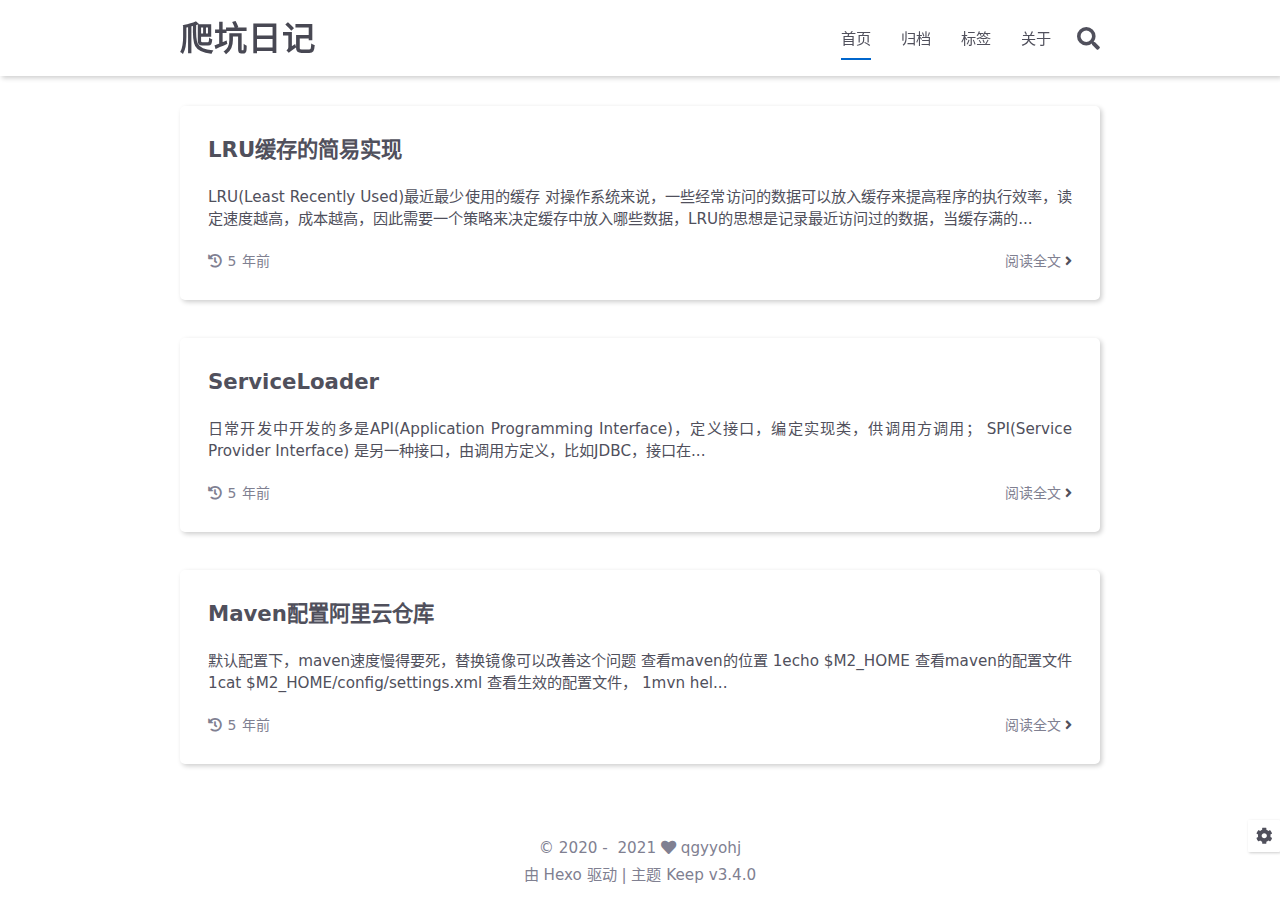
<file: index.html>
<!DOCTYPE html>
<html lang="zh-CN">
<head>
    <meta charset="utf-8">
    <meta name="viewport" content="width=device-width, initial-scale=1, maximum-scale=1">
    <meta name="keywords" content="Hexo Theme Keep">
    <meta name="description" content="Hexo Theme Keep">
    <meta name="author" content="qgyyohj">
    
    <title>
        
        爬坑日记
    </title>
    <link rel="stylesheet" href="/css/style.css">
    <link rel="shortcut icon" href="/images/logo.svg">
    <link rel="stylesheet" href="/css/font-awesome.min.css">
    <script id="hexo-configurations">
    let KEEP = window.KEEP || {};
    KEEP.hexo_config = {"hostname":"example.com","root":"/","language":"zh-CN","path":"search.xml"};
    KEEP.theme_config = {"toc":{"enable":true,"number":true,"expand_all":true,"init_open":false},"style":{"primary_color":"#0066CC","avatar":"/images/avatar.svg","favicon":"/images/logo.svg","article_img_align":"left","left_side_width":"260px","content_max_width":"920px","hover":{"shadow":false,"scale":false},"first_screen":{"enable":false,"background_img":"/images/bg.svg","description":"Keep writing and Keep loving."},"scroll":{"progress_bar":{"enable":false},"percent":{"enable":false}}},"local_search":{"enable":true,"preload":true,"trigger":"auto","unescape":false},"code_copy":{"enable":false,"style":"default"},"pjax":{"enable":false},"lazyload":{"enable":false},"version":"3.4.0"};
    KEEP.language_ago = {"second":"%s 秒前","minute":"%s 分钟前","hour":"%s 小时前","day":"%s 天前","week":"%s 周前","month":"%s 月前","year":"%s 年前"};
  </script>
<meta name="generator" content="Hexo 5.3.0"></head>


<body>
<div class="progress-bar-container">
    

    
</div>


<main class="page-container">

    

    <div class="page-main-content">

        <div class="page-main-content-top">
            <header class="header-wrapper">

    <div class="header-content">
        <div class="left">
            <a class="logo-title" href="/">
                爬坑日记
            </a>
        </div>

        <div class="right">
            <div class="pc">
                <ul class="menu-list">
                    
                        <li class="menu-item">
                            <a class="active"
                               href="/"
                            >
                                首页
                            </a>
                        </li>
                    
                        <li class="menu-item">
                            <a class=""
                               href="/archives"
                            >
                                归档
                            </a>
                        </li>
                    
                        <li class="menu-item">
                            <a class=""
                               href="/tags"
                            >
                                标签
                            </a>
                        </li>
                    
                        <li class="menu-item">
                            <a class=""
                               href="/about"
                            >
                                关于
                            </a>
                        </li>
                    
                    
                        <li class="menu-item search search-popup-trigger">
                            <i class="fas fa-search"></i>
                        </li>
                    
                </ul>
            </div>
            <div class="mobile">
                
                    <div class="icon-item search search-popup-trigger"><i class="fas fa-search"></i></div>
                
                <div class="icon-item menu-bar">
                    <div class="menu-bar-middle"></div>
                </div>
            </div>
        </div>
    </div>

    <div class="header-drawer">
        <ul class="drawer-menu-list">
            
                <li class="drawer-menu-item flex-center">
                    <a class="active"
                       href="/">首页</a>
                </li>
            
                <li class="drawer-menu-item flex-center">
                    <a class=""
                       href="/archives">归档</a>
                </li>
            
                <li class="drawer-menu-item flex-center">
                    <a class=""
                       href="/tags">标签</a>
                </li>
            
                <li class="drawer-menu-item flex-center">
                    <a class=""
                       href="/about">关于</a>
                </li>
            
        </ul>
    </div>

    <div class="window-mask"></div>

</header>


        </div>

        <div class="page-main-content-middle">

            <div class="main-content">

                
                    <div class="home-content-container fade-in-down-animation">
    <ul class="home-article-list">
        
            <li class="home-article-item">

                

                <h3 class="home-article-title">
                    <a href="/2021/02/02/LRU%E7%BC%93%E5%AD%98%E7%9A%84%E7%AE%80%E6%98%93%E5%AE%9E%E7%8E%B0/">
                        LRU缓存的简易实现
                    </a>
                </h3>

                <div class="home-article-content markdown-body">
                    
                        
LRU(Least Recently Used)最近最少使用的缓存
对操作系统来说，一些经常访问的数据可以放入缓存来提高程序的执行效率，读定速度越高，成本越高，因此需要一个策略来决定缓存中放入哪些数据，LRU的思想是记录最近访问过的数据，当缓存满的...
                    
                </div>

                <div class="home-article-meta-info-container">
    <div class="home-article-meta-info">
        <span><i class="fas fa-history"></i>&nbsp;<span class="home-article-date" data-date="Tue Feb 02 2021 23:32:53 GMT+0800">2021-02-02</span></span>
        
        
    </div>

    <a href="/2021/02/02/LRU%E7%BC%93%E5%AD%98%E7%9A%84%E7%AE%80%E6%98%93%E5%AE%9E%E7%8E%B0/">阅读全文&nbsp;<i class="fas fa-angle-right"></i></a>
</div>

            </li>
        
            <li class="home-article-item">

                

                <h3 class="home-article-title">
                    <a href="/2021/02/01/ServiceLoader/">
                        ServiceLoader
                    </a>
                </h3>

                <div class="home-article-content markdown-body">
                    
                        
日常开发中开发的多是API(Application Programming Interface)，定义接口，编定实现类，供调用方调用；
SPI(Service Provider Interface) 是另一种接口，由调用方定义，比如JDBC，接口在...
                    
                </div>

                <div class="home-article-meta-info-container">
    <div class="home-article-meta-info">
        <span><i class="fas fa-history"></i>&nbsp;<span class="home-article-date" data-date="Mon Feb 01 2021 22:54:47 GMT+0800">2021-02-01</span></span>
        
        
    </div>

    <a href="/2021/02/01/ServiceLoader/">阅读全文&nbsp;<i class="fas fa-angle-right"></i></a>
</div>

            </li>
        
            <li class="home-article-item">

                

                <h3 class="home-article-title">
                    <a href="/2021/01/31/Maven%E9%85%8D%E7%BD%AE%E9%98%BF%E9%87%8C%E4%BA%91%E4%BB%93%E5%BA%93/">
                        Maven配置阿里云仓库
                    </a>
                </h3>

                <div class="home-article-content markdown-body">
                    
                        
默认配置下，maven速度慢得要死，替换镜像可以改善这个问题

查看maven的位置
1echo $M2_HOME
查看maven的配置文件
1cat $M2_HOME/config/settings.xml
查看生效的配置文件，
1mvn hel...
                    
                </div>

                <div class="home-article-meta-info-container">
    <div class="home-article-meta-info">
        <span><i class="fas fa-history"></i>&nbsp;<span class="home-article-date" data-date="Sun Jan 31 2021 22:54:00 GMT+0800">2021-01-31</span></span>
        
        
    </div>

    <a href="/2021/01/31/Maven%E9%85%8D%E7%BD%AE%E9%98%BF%E9%87%8C%E4%BA%91%E4%BB%93%E5%BA%93/">阅读全文&nbsp;<i class="fas fa-angle-right"></i></a>
</div>

            </li>
        
    </ul>

    <div class="home-paginator">
        <div class="paginator">
    

    
</div>

    </div>
</div>


                
            </div>

        </div>

        <div class="page-main-content-bottom">
            <footer class="footer">
    <div class="info-container">
        <div class="copyright-info info-item">
            &copy;
            
              <span>2020</span>&nbsp;-&nbsp;
            
            2021&nbsp;<i class="fas fa-heart icon-animate"></i>&nbsp;<a href="/">qgyyohj</a>
        </div>
        
        <div class="theme-info info-item">
            由 <a target="_blank" href="https://hexo.io">Hexo</a> 驱动&nbsp;|&nbsp;主题&nbsp;<a class="theme-version" target="_blank" href="https://github.com/XPoet/hexo-theme-keep">Keep v3.4.0</a>
        </div>
    </div>
</footer>

        </div>
    </div>

    

    <div class="right-bottom-side-tools">
        <div class="side-tools-container">
    <ul class="side-tools-list">
        <li class="tools-item tool-font-adjust-plus flex-center">
            <i class="fas fa-search-plus"></i>
        </li>

        <li class="tools-item tool-font-adjust-minus flex-center">
            <i class="fas fa-search-minus"></i>
        </li>

        <li class="tools-item tool-expand-width flex-center">
            <i class="fas fa-arrows-alt-h"></i>
        </li>

        <li class="tools-item tool-dark-light-toggle flex-center">
            <i class="fas fa-moon"></i>
        </li>

        <!-- rss -->
        

        
            <li class="tools-item tool-scroll-to-top flex-center">
                <i class="fas fa-arrow-up"></i>
            </li>
        

        <li class="tools-item tool-scroll-to-bottom flex-center">
            <i class="fas fa-arrow-down"></i>
        </li>
    </ul>

    <ul class="exposed-tools-list">
        <li class="tools-item tool-toggle-show flex-center">
            <i class="fas fa-cog fa-spin"></i>
        </li>
        
    </ul>
</div>

    </div>

    

    <div class="image-viewer-container">
    <img src="">
</div>


    
        <div class="search-pop-overlay">
    <div class="popup search-popup">
        <div class="search-header">
          <span class="search-input-field-pre">
            <i class="fas fa-keyboard"></i>
          </span>
            <div class="search-input-container">
                <input autocomplete="off"
                       autocorrect="off"
                       autocapitalize="off"
                       placeholder="搜索..."
                       spellcheck="false"
                       type="search"
                       class="search-input"
                >
            </div>
            <span class="popup-btn-close">
                <i class="fas fa-times"></i>
            </span>
        </div>
        <div id="search-result">
            <div id="no-result">
                <i class="fas fa-spinner fa-pulse fa-5x fa-fw"></i>
            </div>
        </div>
    </div>
</div>

    

</main>




<script src="/js/utils.js"></script><script src="/js/main.js"></script><script src="/js/header-shrink.js"></script><script src="/js/back2top.js"></script><script src="/js/dark-light-toggle.js"></script>


    <script src="/js/local-search.js"></script>






<div class="post-scripts">
    
</div>



</body>
</html>
</file>
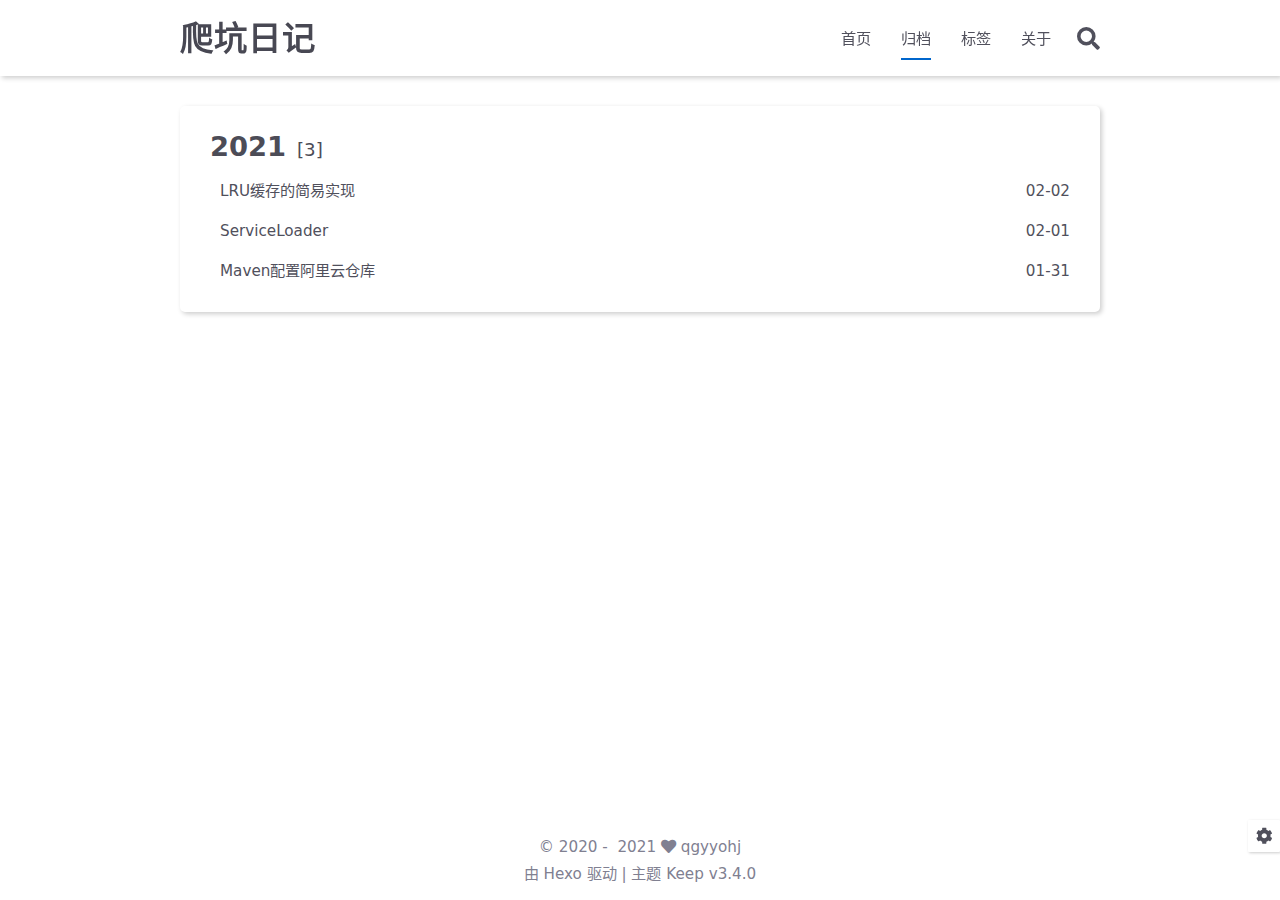
<file: archives/index.html>
<!DOCTYPE html>
<html lang="zh-CN">
<head>
    <meta charset="utf-8">
    <meta name="viewport" content="width=device-width, initial-scale=1, maximum-scale=1">
    <meta name="keywords" content="Hexo Theme Keep">
    <meta name="description" content="Hexo Theme Keep">
    <meta name="author" content="qgyyohj">
    
    <title>
        
            归档 |
        
        爬坑日记
    </title>
    <link rel="stylesheet" href="/css/style.css">
    <link rel="shortcut icon" href="/images/logo.svg">
    <link rel="stylesheet" href="/css/font-awesome.min.css">
    <script id="hexo-configurations">
    let KEEP = window.KEEP || {};
    KEEP.hexo_config = {"hostname":"example.com","root":"/","language":"zh-CN","path":"search.xml"};
    KEEP.theme_config = {"toc":{"enable":true,"number":true,"expand_all":true,"init_open":false},"style":{"primary_color":"#0066CC","avatar":"/images/avatar.svg","favicon":"/images/logo.svg","article_img_align":"left","left_side_width":"260px","content_max_width":"920px","hover":{"shadow":false,"scale":false},"first_screen":{"enable":false,"background_img":"/images/bg.svg","description":"Keep writing and Keep loving."},"scroll":{"progress_bar":{"enable":false},"percent":{"enable":false}}},"local_search":{"enable":true,"preload":true,"trigger":"auto","unescape":false},"code_copy":{"enable":false,"style":"default"},"pjax":{"enable":false},"lazyload":{"enable":false},"version":"3.4.0"};
    KEEP.language_ago = {"second":"%s 秒前","minute":"%s 分钟前","hour":"%s 小时前","day":"%s 天前","week":"%s 周前","month":"%s 月前","year":"%s 年前"};
  </script>
<meta name="generator" content="Hexo 5.3.0"></head>


<body>
<div class="progress-bar-container">
    

    
</div>


<main class="page-container">

    

    <div class="page-main-content">

        <div class="page-main-content-top">
            <header class="header-wrapper">

    <div class="header-content">
        <div class="left">
            <a class="logo-title" href="/">
                爬坑日记
            </a>
        </div>

        <div class="right">
            <div class="pc">
                <ul class="menu-list">
                    
                        <li class="menu-item">
                            <a class=""
                               href="/"
                            >
                                首页
                            </a>
                        </li>
                    
                        <li class="menu-item">
                            <a class="active"
                               href="/archives"
                            >
                                归档
                            </a>
                        </li>
                    
                        <li class="menu-item">
                            <a class=""
                               href="/tags"
                            >
                                标签
                            </a>
                        </li>
                    
                        <li class="menu-item">
                            <a class=""
                               href="/about"
                            >
                                关于
                            </a>
                        </li>
                    
                    
                        <li class="menu-item search search-popup-trigger">
                            <i class="fas fa-search"></i>
                        </li>
                    
                </ul>
            </div>
            <div class="mobile">
                
                    <div class="icon-item search search-popup-trigger"><i class="fas fa-search"></i></div>
                
                <div class="icon-item menu-bar">
                    <div class="menu-bar-middle"></div>
                </div>
            </div>
        </div>
    </div>

    <div class="header-drawer">
        <ul class="drawer-menu-list">
            
                <li class="drawer-menu-item flex-center">
                    <a class=""
                       href="/">首页</a>
                </li>
            
                <li class="drawer-menu-item flex-center">
                    <a class="active"
                       href="/archives">归档</a>
                </li>
            
                <li class="drawer-menu-item flex-center">
                    <a class=""
                       href="/tags">标签</a>
                </li>
            
                <li class="drawer-menu-item flex-center">
                    <a class=""
                       href="/about">关于</a>
                </li>
            
        </ul>
    </div>

    <div class="window-mask"></div>

</header>


        </div>

        <div class="page-main-content-middle">

            <div class="main-content">

                
                    <div class="fade-in-down-animation">
    <div class="archive-container ">
        
<div class="archive-list-container">
    
        <section class="archive-item">
            <div class="archive-item-header">
                <span class="archive-year">2021</span>
                <span class="archive-year-post-count">[3]</span>
            </div>
            <ul class="article-list">
                
                    <li class="article-item">
                        <a class="article-title"
                           href="/2021/02/02/LRU%E7%BC%93%E5%AD%98%E7%9A%84%E7%AE%80%E6%98%93%E5%AE%9E%E7%8E%B0/"
                        >LRU缓存的简易实现</a>
                        <span class="article-date">02-02</span>
                    </li>
                
                    <li class="article-item">
                        <a class="article-title"
                           href="/2021/02/01/ServiceLoader/"
                        >ServiceLoader</a>
                        <span class="article-date">02-01</span>
                    </li>
                
                    <li class="article-item">
                        <a class="article-title"
                           href="/2021/01/31/Maven%E9%85%8D%E7%BD%AE%E9%98%BF%E9%87%8C%E4%BA%91%E4%BB%93%E5%BA%93/"
                        >Maven配置阿里云仓库</a>
                        <span class="article-date">01-31</span>
                    </li>
                
            </ul>
        </section>
    
</div>

    </div>
</div>

                
            </div>

        </div>

        <div class="page-main-content-bottom">
            <footer class="footer">
    <div class="info-container">
        <div class="copyright-info info-item">
            &copy;
            
              <span>2020</span>&nbsp;-&nbsp;
            
            2021&nbsp;<i class="fas fa-heart icon-animate"></i>&nbsp;<a href="/">qgyyohj</a>
        </div>
        
        <div class="theme-info info-item">
            由 <a target="_blank" href="https://hexo.io">Hexo</a> 驱动&nbsp;|&nbsp;主题&nbsp;<a class="theme-version" target="_blank" href="https://github.com/XPoet/hexo-theme-keep">Keep v3.4.0</a>
        </div>
    </div>
</footer>

        </div>
    </div>

    

    <div class="right-bottom-side-tools">
        <div class="side-tools-container">
    <ul class="side-tools-list">
        <li class="tools-item tool-font-adjust-plus flex-center">
            <i class="fas fa-search-plus"></i>
        </li>

        <li class="tools-item tool-font-adjust-minus flex-center">
            <i class="fas fa-search-minus"></i>
        </li>

        <li class="tools-item tool-expand-width flex-center">
            <i class="fas fa-arrows-alt-h"></i>
        </li>

        <li class="tools-item tool-dark-light-toggle flex-center">
            <i class="fas fa-moon"></i>
        </li>

        <!-- rss -->
        

        
            <li class="tools-item tool-scroll-to-top flex-center">
                <i class="fas fa-arrow-up"></i>
            </li>
        

        <li class="tools-item tool-scroll-to-bottom flex-center">
            <i class="fas fa-arrow-down"></i>
        </li>
    </ul>

    <ul class="exposed-tools-list">
        <li class="tools-item tool-toggle-show flex-center">
            <i class="fas fa-cog fa-spin"></i>
        </li>
        
    </ul>
</div>

    </div>

    

    <div class="image-viewer-container">
    <img src="">
</div>


    
        <div class="search-pop-overlay">
    <div class="popup search-popup">
        <div class="search-header">
          <span class="search-input-field-pre">
            <i class="fas fa-keyboard"></i>
          </span>
            <div class="search-input-container">
                <input autocomplete="off"
                       autocorrect="off"
                       autocapitalize="off"
                       placeholder="搜索..."
                       spellcheck="false"
                       type="search"
                       class="search-input"
                >
            </div>
            <span class="popup-btn-close">
                <i class="fas fa-times"></i>
            </span>
        </div>
        <div id="search-result">
            <div id="no-result">
                <i class="fas fa-spinner fa-pulse fa-5x fa-fw"></i>
            </div>
        </div>
    </div>
</div>

    

</main>



<script src="/js/utils.js"></script><script src="/js/main.js"></script><script src="/js/header-shrink.js"></script><script src="/js/back2top.js"></script><script src="/js/dark-light-toggle.js"></script>


    <script src="/js/local-search.js"></script>






<div class="post-scripts">
    
</div>



</body>
</html>
</file>
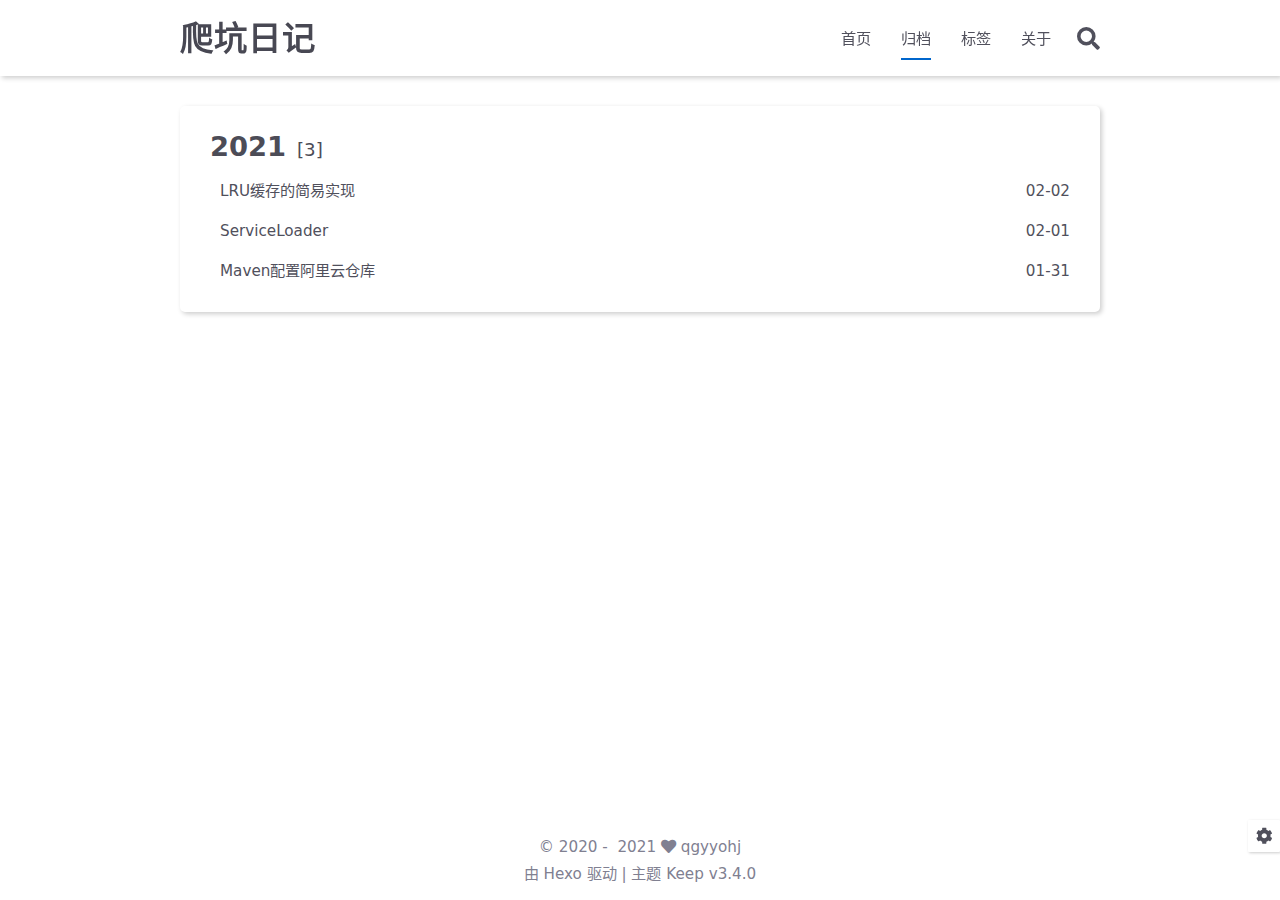
<file: archives/2021/index.html>
<!DOCTYPE html>
<html lang="zh-CN">
<head>
    <meta charset="utf-8">
    <meta name="viewport" content="width=device-width, initial-scale=1, maximum-scale=1">
    <meta name="keywords" content="Hexo Theme Keep">
    <meta name="description" content="Hexo Theme Keep">
    <meta name="author" content="qgyyohj">
    
    <title>
        
            归档: 2021 |
        
        爬坑日记
    </title>
    <link rel="stylesheet" href="/css/style.css">
    <link rel="shortcut icon" href="/images/logo.svg">
    <link rel="stylesheet" href="/css/font-awesome.min.css">
    <script id="hexo-configurations">
    let KEEP = window.KEEP || {};
    KEEP.hexo_config = {"hostname":"example.com","root":"/","language":"zh-CN","path":"search.xml"};
    KEEP.theme_config = {"toc":{"enable":true,"number":true,"expand_all":true,"init_open":false},"style":{"primary_color":"#0066CC","avatar":"/images/avatar.svg","favicon":"/images/logo.svg","article_img_align":"left","left_side_width":"260px","content_max_width":"920px","hover":{"shadow":false,"scale":false},"first_screen":{"enable":false,"background_img":"/images/bg.svg","description":"Keep writing and Keep loving."},"scroll":{"progress_bar":{"enable":false},"percent":{"enable":false}}},"local_search":{"enable":true,"preload":true,"trigger":"auto","unescape":false},"code_copy":{"enable":false,"style":"default"},"pjax":{"enable":false},"lazyload":{"enable":false},"version":"3.4.0"};
    KEEP.language_ago = {"second":"%s 秒前","minute":"%s 分钟前","hour":"%s 小时前","day":"%s 天前","week":"%s 周前","month":"%s 月前","year":"%s 年前"};
  </script>
<meta name="generator" content="Hexo 5.3.0"></head>


<body>
<div class="progress-bar-container">
    

    
</div>


<main class="page-container">

    

    <div class="page-main-content">

        <div class="page-main-content-top">
            <header class="header-wrapper">

    <div class="header-content">
        <div class="left">
            <a class="logo-title" href="/">
                爬坑日记
            </a>
        </div>

        <div class="right">
            <div class="pc">
                <ul class="menu-list">
                    
                        <li class="menu-item">
                            <a class=""
                               href="/"
                            >
                                首页
                            </a>
                        </li>
                    
                        <li class="menu-item">
                            <a class="active"
                               href="/archives"
                            >
                                归档
                            </a>
                        </li>
                    
                        <li class="menu-item">
                            <a class=""
                               href="/tags"
                            >
                                标签
                            </a>
                        </li>
                    
                        <li class="menu-item">
                            <a class=""
                               href="/about"
                            >
                                关于
                            </a>
                        </li>
                    
                    
                        <li class="menu-item search search-popup-trigger">
                            <i class="fas fa-search"></i>
                        </li>
                    
                </ul>
            </div>
            <div class="mobile">
                
                    <div class="icon-item search search-popup-trigger"><i class="fas fa-search"></i></div>
                
                <div class="icon-item menu-bar">
                    <div class="menu-bar-middle"></div>
                </div>
            </div>
        </div>
    </div>

    <div class="header-drawer">
        <ul class="drawer-menu-list">
            
                <li class="drawer-menu-item flex-center">
                    <a class=""
                       href="/">首页</a>
                </li>
            
                <li class="drawer-menu-item flex-center">
                    <a class="active"
                       href="/archives">归档</a>
                </li>
            
                <li class="drawer-menu-item flex-center">
                    <a class=""
                       href="/tags">标签</a>
                </li>
            
                <li class="drawer-menu-item flex-center">
                    <a class=""
                       href="/about">关于</a>
                </li>
            
        </ul>
    </div>

    <div class="window-mask"></div>

</header>


        </div>

        <div class="page-main-content-middle">

            <div class="main-content">

                
                    <div class="fade-in-down-animation">
    <div class="archive-container ">
        
<div class="archive-list-container">
    
        <section class="archive-item">
            <div class="archive-item-header">
                <span class="archive-year">2021</span>
                <span class="archive-year-post-count">[3]</span>
            </div>
            <ul class="article-list">
                
                    <li class="article-item">
                        <a class="article-title"
                           href="/2021/02/02/LRU%E7%BC%93%E5%AD%98%E7%9A%84%E7%AE%80%E6%98%93%E5%AE%9E%E7%8E%B0/"
                        >LRU缓存的简易实现</a>
                        <span class="article-date">02-02</span>
                    </li>
                
                    <li class="article-item">
                        <a class="article-title"
                           href="/2021/02/01/ServiceLoader/"
                        >ServiceLoader</a>
                        <span class="article-date">02-01</span>
                    </li>
                
                    <li class="article-item">
                        <a class="article-title"
                           href="/2021/01/31/Maven%E9%85%8D%E7%BD%AE%E9%98%BF%E9%87%8C%E4%BA%91%E4%BB%93%E5%BA%93/"
                        >Maven配置阿里云仓库</a>
                        <span class="article-date">01-31</span>
                    </li>
                
            </ul>
        </section>
    
</div>

    </div>
</div>

                
            </div>

        </div>

        <div class="page-main-content-bottom">
            <footer class="footer">
    <div class="info-container">
        <div class="copyright-info info-item">
            &copy;
            
              <span>2020</span>&nbsp;-&nbsp;
            
            2021&nbsp;<i class="fas fa-heart icon-animate"></i>&nbsp;<a href="/">qgyyohj</a>
        </div>
        
        <div class="theme-info info-item">
            由 <a target="_blank" href="https://hexo.io">Hexo</a> 驱动&nbsp;|&nbsp;主题&nbsp;<a class="theme-version" target="_blank" href="https://github.com/XPoet/hexo-theme-keep">Keep v3.4.0</a>
        </div>
    </div>
</footer>

        </div>
    </div>

    

    <div class="right-bottom-side-tools">
        <div class="side-tools-container">
    <ul class="side-tools-list">
        <li class="tools-item tool-font-adjust-plus flex-center">
            <i class="fas fa-search-plus"></i>
        </li>

        <li class="tools-item tool-font-adjust-minus flex-center">
            <i class="fas fa-search-minus"></i>
        </li>

        <li class="tools-item tool-expand-width flex-center">
            <i class="fas fa-arrows-alt-h"></i>
        </li>

        <li class="tools-item tool-dark-light-toggle flex-center">
            <i class="fas fa-moon"></i>
        </li>

        <!-- rss -->
        

        
            <li class="tools-item tool-scroll-to-top flex-center">
                <i class="fas fa-arrow-up"></i>
            </li>
        

        <li class="tools-item tool-scroll-to-bottom flex-center">
            <i class="fas fa-arrow-down"></i>
        </li>
    </ul>

    <ul class="exposed-tools-list">
        <li class="tools-item tool-toggle-show flex-center">
            <i class="fas fa-cog fa-spin"></i>
        </li>
        
    </ul>
</div>

    </div>

    

    <div class="image-viewer-container">
    <img src="">
</div>


    
        <div class="search-pop-overlay">
    <div class="popup search-popup">
        <div class="search-header">
          <span class="search-input-field-pre">
            <i class="fas fa-keyboard"></i>
          </span>
            <div class="search-input-container">
                <input autocomplete="off"
                       autocorrect="off"
                       autocapitalize="off"
                       placeholder="搜索..."
                       spellcheck="false"
                       type="search"
                       class="search-input"
                >
            </div>
            <span class="popup-btn-close">
                <i class="fas fa-times"></i>
            </span>
        </div>
        <div id="search-result">
            <div id="no-result">
                <i class="fas fa-spinner fa-pulse fa-5x fa-fw"></i>
            </div>
        </div>
    </div>
</div>

    

</main>



<script src="/js/utils.js"></script><script src="/js/main.js"></script><script src="/js/header-shrink.js"></script><script src="/js/back2top.js"></script><script src="/js/dark-light-toggle.js"></script>


    <script src="/js/local-search.js"></script>






<div class="post-scripts">
    
</div>



</body>
</html>
</file>
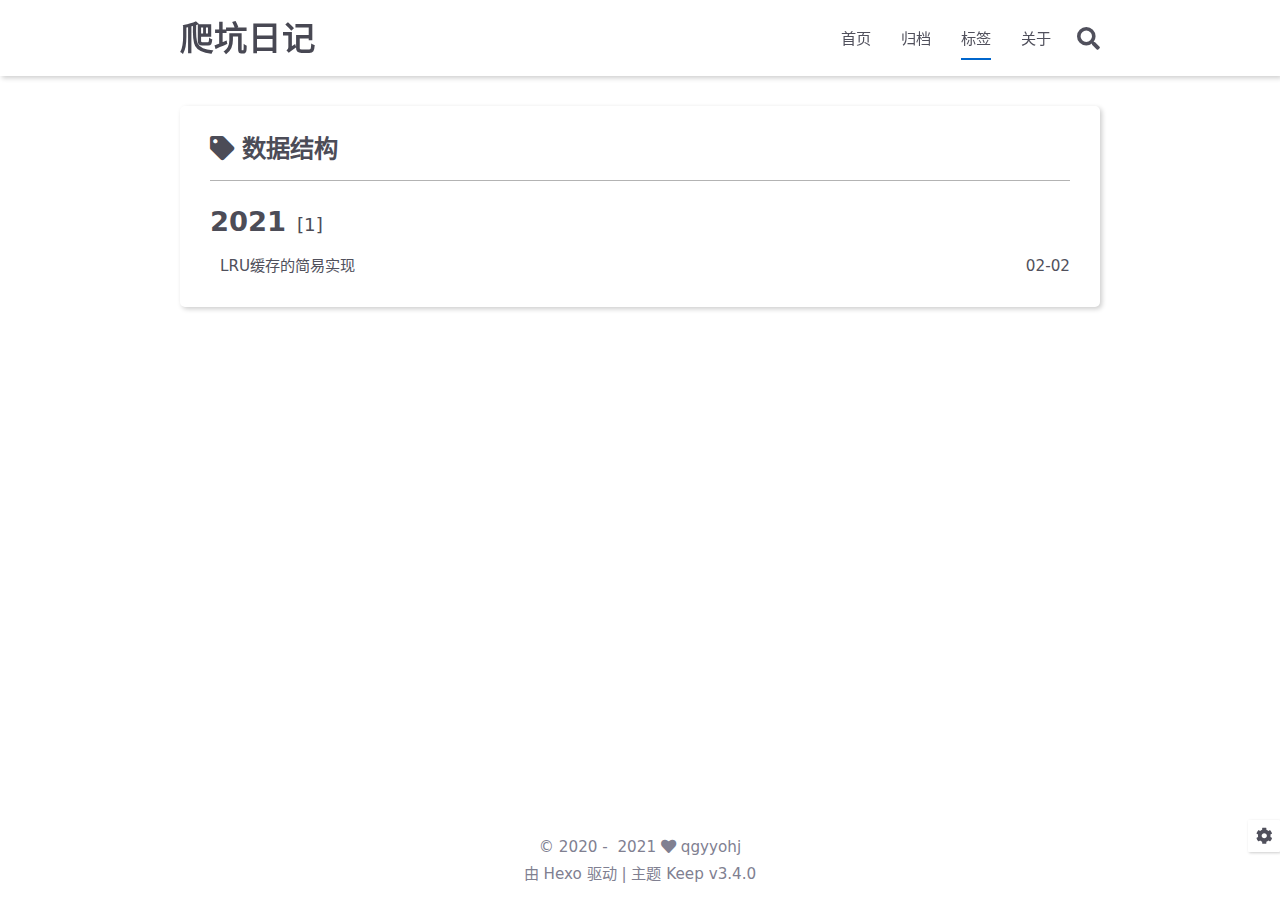
<file: tags/数据结构/index.html>
<!DOCTYPE html>
<html lang="zh-CN">
<head>
    <meta charset="utf-8">
    <meta name="viewport" content="width=device-width, initial-scale=1, maximum-scale=1">
    <meta name="keywords" content="Hexo Theme Keep">
    <meta name="description" content="Hexo Theme Keep">
    <meta name="author" content="qgyyohj">
    
    <title>
        
            标签: 数据结构 |
        
        爬坑日记
    </title>
    <link rel="stylesheet" href="/css/style.css">
    <link rel="shortcut icon" href="/images/logo.svg">
    <link rel="stylesheet" href="/css/font-awesome.min.css">
    <script id="hexo-configurations">
    let KEEP = window.KEEP || {};
    KEEP.hexo_config = {"hostname":"example.com","root":"/","language":"zh-CN","path":"search.xml"};
    KEEP.theme_config = {"toc":{"enable":true,"number":true,"expand_all":true,"init_open":false},"style":{"primary_color":"#0066CC","avatar":"/images/avatar.svg","favicon":"/images/logo.svg","article_img_align":"left","left_side_width":"260px","content_max_width":"920px","hover":{"shadow":false,"scale":false},"first_screen":{"enable":false,"background_img":"/images/bg.svg","description":"Keep writing and Keep loving."},"scroll":{"progress_bar":{"enable":false},"percent":{"enable":false}}},"local_search":{"enable":true,"preload":true,"trigger":"auto","unescape":false},"code_copy":{"enable":false,"style":"default"},"pjax":{"enable":false},"lazyload":{"enable":false},"version":"3.4.0"};
    KEEP.language_ago = {"second":"%s 秒前","minute":"%s 分钟前","hour":"%s 小时前","day":"%s 天前","week":"%s 周前","month":"%s 月前","year":"%s 年前"};
  </script>
<meta name="generator" content="Hexo 5.3.0"></head>


<body>
<div class="progress-bar-container">
    

    
</div>


<main class="page-container">

    

    <div class="page-main-content">

        <div class="page-main-content-top">
            <header class="header-wrapper">

    <div class="header-content">
        <div class="left">
            <a class="logo-title" href="/">
                爬坑日记
            </a>
        </div>

        <div class="right">
            <div class="pc">
                <ul class="menu-list">
                    
                        <li class="menu-item">
                            <a class=""
                               href="/"
                            >
                                首页
                            </a>
                        </li>
                    
                        <li class="menu-item">
                            <a class=""
                               href="/archives"
                            >
                                归档
                            </a>
                        </li>
                    
                        <li class="menu-item">
                            <a class="active"
                               href="/tags"
                            >
                                标签
                            </a>
                        </li>
                    
                        <li class="menu-item">
                            <a class=""
                               href="/about"
                            >
                                关于
                            </a>
                        </li>
                    
                    
                        <li class="menu-item search search-popup-trigger">
                            <i class="fas fa-search"></i>
                        </li>
                    
                </ul>
            </div>
            <div class="mobile">
                
                    <div class="icon-item search search-popup-trigger"><i class="fas fa-search"></i></div>
                
                <div class="icon-item menu-bar">
                    <div class="menu-bar-middle"></div>
                </div>
            </div>
        </div>
    </div>

    <div class="header-drawer">
        <ul class="drawer-menu-list">
            
                <li class="drawer-menu-item flex-center">
                    <a class=""
                       href="/">首页</a>
                </li>
            
                <li class="drawer-menu-item flex-center">
                    <a class=""
                       href="/archives">归档</a>
                </li>
            
                <li class="drawer-menu-item flex-center">
                    <a class="active"
                       href="/tags">标签</a>
                </li>
            
                <li class="drawer-menu-item flex-center">
                    <a class=""
                       href="/about">关于</a>
                </li>
            
        </ul>
    </div>

    <div class="window-mask"></div>

</header>


        </div>

        <div class="page-main-content-middle">

            <div class="main-content">

                
                    <div class="fade-in-down-animation">
    <div class="tag-container">
        <div class="tag-name"><i class="fas fa-tag"></i>&nbsp;数据结构
        </div>
        <div class="tag-post-list">
            
<div class="archive-list-container">
    
        <section class="archive-item">
            <div class="archive-item-header">
                <span class="archive-year">2021</span>
                <span class="archive-year-post-count">[1]</span>
            </div>
            <ul class="article-list">
                
                    <li class="article-item">
                        <a class="article-title"
                           href="/2021/02/02/LRU%E7%BC%93%E5%AD%98%E7%9A%84%E7%AE%80%E6%98%93%E5%AE%9E%E7%8E%B0/"
                        >LRU缓存的简易实现</a>
                        <span class="article-date">02-02</span>
                    </li>
                
            </ul>
        </section>
    
</div>

        </div>
    </div>

    <div class="tag-paginator">
        <div class="paginator">
    

    
</div>

    </div>
</div>


                
            </div>

        </div>

        <div class="page-main-content-bottom">
            <footer class="footer">
    <div class="info-container">
        <div class="copyright-info info-item">
            &copy;
            
              <span>2020</span>&nbsp;-&nbsp;
            
            2021&nbsp;<i class="fas fa-heart icon-animate"></i>&nbsp;<a href="/">qgyyohj</a>
        </div>
        
        <div class="theme-info info-item">
            由 <a target="_blank" href="https://hexo.io">Hexo</a> 驱动&nbsp;|&nbsp;主题&nbsp;<a class="theme-version" target="_blank" href="https://github.com/XPoet/hexo-theme-keep">Keep v3.4.0</a>
        </div>
    </div>
</footer>

        </div>
    </div>

    

    <div class="right-bottom-side-tools">
        <div class="side-tools-container">
    <ul class="side-tools-list">
        <li class="tools-item tool-font-adjust-plus flex-center">
            <i class="fas fa-search-plus"></i>
        </li>

        <li class="tools-item tool-font-adjust-minus flex-center">
            <i class="fas fa-search-minus"></i>
        </li>

        <li class="tools-item tool-expand-width flex-center">
            <i class="fas fa-arrows-alt-h"></i>
        </li>

        <li class="tools-item tool-dark-light-toggle flex-center">
            <i class="fas fa-moon"></i>
        </li>

        <!-- rss -->
        

        
            <li class="tools-item tool-scroll-to-top flex-center">
                <i class="fas fa-arrow-up"></i>
            </li>
        

        <li class="tools-item tool-scroll-to-bottom flex-center">
            <i class="fas fa-arrow-down"></i>
        </li>
    </ul>

    <ul class="exposed-tools-list">
        <li class="tools-item tool-toggle-show flex-center">
            <i class="fas fa-cog fa-spin"></i>
        </li>
        
    </ul>
</div>

    </div>

    

    <div class="image-viewer-container">
    <img src="">
</div>


    
        <div class="search-pop-overlay">
    <div class="popup search-popup">
        <div class="search-header">
          <span class="search-input-field-pre">
            <i class="fas fa-keyboard"></i>
          </span>
            <div class="search-input-container">
                <input autocomplete="off"
                       autocorrect="off"
                       autocapitalize="off"
                       placeholder="搜索..."
                       spellcheck="false"
                       type="search"
                       class="search-input"
                >
            </div>
            <span class="popup-btn-close">
                <i class="fas fa-times"></i>
            </span>
        </div>
        <div id="search-result">
            <div id="no-result">
                <i class="fas fa-spinner fa-pulse fa-5x fa-fw"></i>
            </div>
        </div>
    </div>
</div>

    

</main>



<script src="/js/utils.js"></script><script src="/js/main.js"></script><script src="/js/header-shrink.js"></script><script src="/js/back2top.js"></script><script src="/js/dark-light-toggle.js"></script>


    <script src="/js/local-search.js"></script>






<div class="post-scripts">
    
</div>



</body>
</html>
</file>
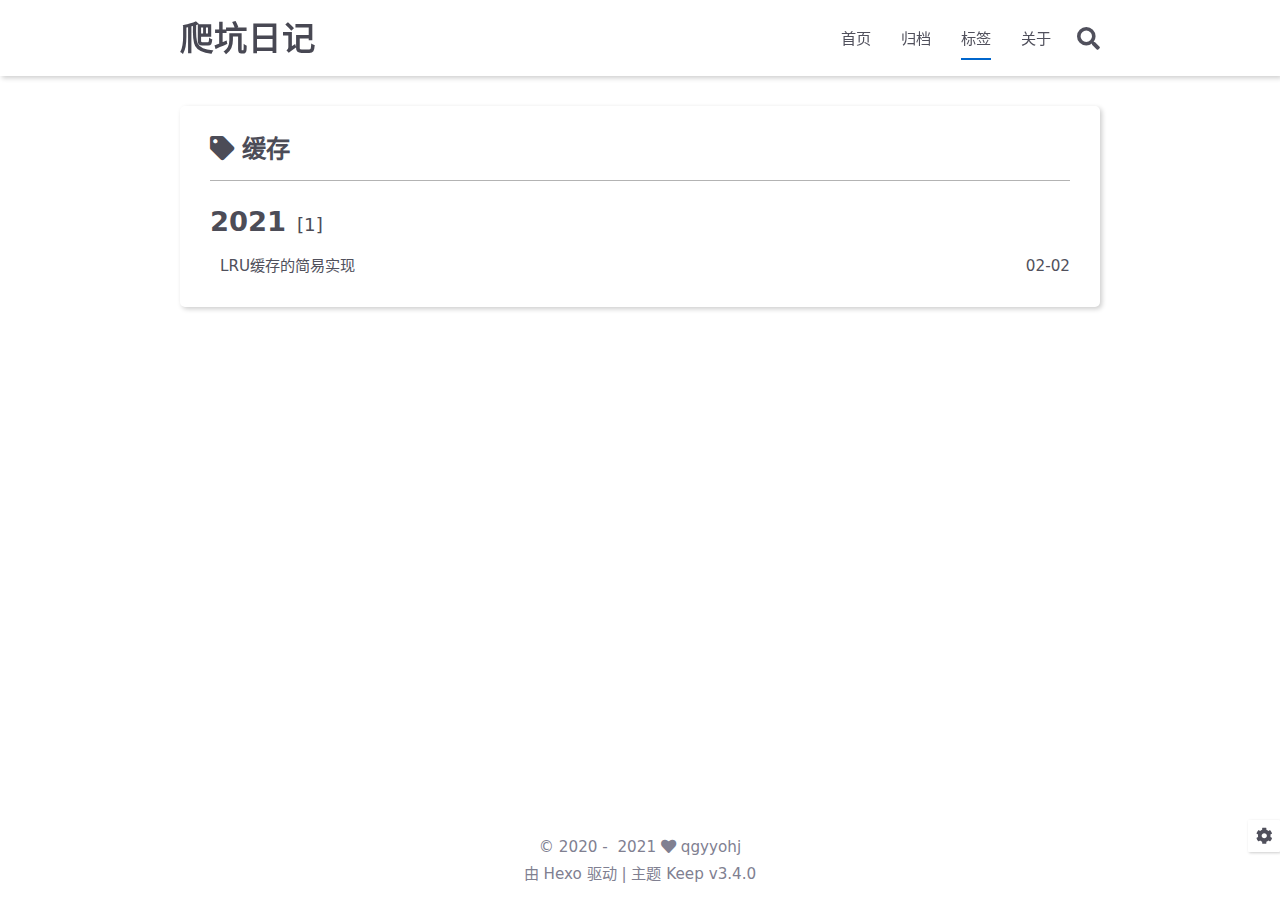
<file: tags/缓存/index.html>
<!DOCTYPE html>
<html lang="zh-CN">
<head>
    <meta charset="utf-8">
    <meta name="viewport" content="width=device-width, initial-scale=1, maximum-scale=1">
    <meta name="keywords" content="Hexo Theme Keep">
    <meta name="description" content="Hexo Theme Keep">
    <meta name="author" content="qgyyohj">
    
    <title>
        
            标签: 缓存 |
        
        爬坑日记
    </title>
    <link rel="stylesheet" href="/css/style.css">
    <link rel="shortcut icon" href="/images/logo.svg">
    <link rel="stylesheet" href="/css/font-awesome.min.css">
    <script id="hexo-configurations">
    let KEEP = window.KEEP || {};
    KEEP.hexo_config = {"hostname":"example.com","root":"/","language":"zh-CN","path":"search.xml"};
    KEEP.theme_config = {"toc":{"enable":true,"number":true,"expand_all":true,"init_open":false},"style":{"primary_color":"#0066CC","avatar":"/images/avatar.svg","favicon":"/images/logo.svg","article_img_align":"left","left_side_width":"260px","content_max_width":"920px","hover":{"shadow":false,"scale":false},"first_screen":{"enable":false,"background_img":"/images/bg.svg","description":"Keep writing and Keep loving."},"scroll":{"progress_bar":{"enable":false},"percent":{"enable":false}}},"local_search":{"enable":true,"preload":true,"trigger":"auto","unescape":false},"code_copy":{"enable":false,"style":"default"},"pjax":{"enable":false},"lazyload":{"enable":false},"version":"3.4.0"};
    KEEP.language_ago = {"second":"%s 秒前","minute":"%s 分钟前","hour":"%s 小时前","day":"%s 天前","week":"%s 周前","month":"%s 月前","year":"%s 年前"};
  </script>
<meta name="generator" content="Hexo 5.3.0"></head>


<body>
<div class="progress-bar-container">
    

    
</div>


<main class="page-container">

    

    <div class="page-main-content">

        <div class="page-main-content-top">
            <header class="header-wrapper">

    <div class="header-content">
        <div class="left">
            <a class="logo-title" href="/">
                爬坑日记
            </a>
        </div>

        <div class="right">
            <div class="pc">
                <ul class="menu-list">
                    
                        <li class="menu-item">
                            <a class=""
                               href="/"
                            >
                                首页
                            </a>
                        </li>
                    
                        <li class="menu-item">
                            <a class=""
                               href="/archives"
                            >
                                归档
                            </a>
                        </li>
                    
                        <li class="menu-item">
                            <a class="active"
                               href="/tags"
                            >
                                标签
                            </a>
                        </li>
                    
                        <li class="menu-item">
                            <a class=""
                               href="/about"
                            >
                                关于
                            </a>
                        </li>
                    
                    
                        <li class="menu-item search search-popup-trigger">
                            <i class="fas fa-search"></i>
                        </li>
                    
                </ul>
            </div>
            <div class="mobile">
                
                    <div class="icon-item search search-popup-trigger"><i class="fas fa-search"></i></div>
                
                <div class="icon-item menu-bar">
                    <div class="menu-bar-middle"></div>
                </div>
            </div>
        </div>
    </div>

    <div class="header-drawer">
        <ul class="drawer-menu-list">
            
                <li class="drawer-menu-item flex-center">
                    <a class=""
                       href="/">首页</a>
                </li>
            
                <li class="drawer-menu-item flex-center">
                    <a class=""
                       href="/archives">归档</a>
                </li>
            
                <li class="drawer-menu-item flex-center">
                    <a class="active"
                       href="/tags">标签</a>
                </li>
            
                <li class="drawer-menu-item flex-center">
                    <a class=""
                       href="/about">关于</a>
                </li>
            
        </ul>
    </div>

    <div class="window-mask"></div>

</header>


        </div>

        <div class="page-main-content-middle">

            <div class="main-content">

                
                    <div class="fade-in-down-animation">
    <div class="tag-container">
        <div class="tag-name"><i class="fas fa-tag"></i>&nbsp;缓存
        </div>
        <div class="tag-post-list">
            
<div class="archive-list-container">
    
        <section class="archive-item">
            <div class="archive-item-header">
                <span class="archive-year">2021</span>
                <span class="archive-year-post-count">[1]</span>
            </div>
            <ul class="article-list">
                
                    <li class="article-item">
                        <a class="article-title"
                           href="/2021/02/02/LRU%E7%BC%93%E5%AD%98%E7%9A%84%E7%AE%80%E6%98%93%E5%AE%9E%E7%8E%B0/"
                        >LRU缓存的简易实现</a>
                        <span class="article-date">02-02</span>
                    </li>
                
            </ul>
        </section>
    
</div>

        </div>
    </div>

    <div class="tag-paginator">
        <div class="paginator">
    

    
</div>

    </div>
</div>


                
            </div>

        </div>

        <div class="page-main-content-bottom">
            <footer class="footer">
    <div class="info-container">
        <div class="copyright-info info-item">
            &copy;
            
              <span>2020</span>&nbsp;-&nbsp;
            
            2021&nbsp;<i class="fas fa-heart icon-animate"></i>&nbsp;<a href="/">qgyyohj</a>
        </div>
        
        <div class="theme-info info-item">
            由 <a target="_blank" href="https://hexo.io">Hexo</a> 驱动&nbsp;|&nbsp;主题&nbsp;<a class="theme-version" target="_blank" href="https://github.com/XPoet/hexo-theme-keep">Keep v3.4.0</a>
        </div>
    </div>
</footer>

        </div>
    </div>

    

    <div class="right-bottom-side-tools">
        <div class="side-tools-container">
    <ul class="side-tools-list">
        <li class="tools-item tool-font-adjust-plus flex-center">
            <i class="fas fa-search-plus"></i>
        </li>

        <li class="tools-item tool-font-adjust-minus flex-center">
            <i class="fas fa-search-minus"></i>
        </li>

        <li class="tools-item tool-expand-width flex-center">
            <i class="fas fa-arrows-alt-h"></i>
        </li>

        <li class="tools-item tool-dark-light-toggle flex-center">
            <i class="fas fa-moon"></i>
        </li>

        <!-- rss -->
        

        
            <li class="tools-item tool-scroll-to-top flex-center">
                <i class="fas fa-arrow-up"></i>
            </li>
        

        <li class="tools-item tool-scroll-to-bottom flex-center">
            <i class="fas fa-arrow-down"></i>
        </li>
    </ul>

    <ul class="exposed-tools-list">
        <li class="tools-item tool-toggle-show flex-center">
            <i class="fas fa-cog fa-spin"></i>
        </li>
        
    </ul>
</div>

    </div>

    

    <div class="image-viewer-container">
    <img src="">
</div>


    
        <div class="search-pop-overlay">
    <div class="popup search-popup">
        <div class="search-header">
          <span class="search-input-field-pre">
            <i class="fas fa-keyboard"></i>
          </span>
            <div class="search-input-container">
                <input autocomplete="off"
                       autocorrect="off"
                       autocapitalize="off"
                       placeholder="搜索..."
                       spellcheck="false"
                       type="search"
                       class="search-input"
                >
            </div>
            <span class="popup-btn-close">
                <i class="fas fa-times"></i>
            </span>
        </div>
        <div id="search-result">
            <div id="no-result">
                <i class="fas fa-spinner fa-pulse fa-5x fa-fw"></i>
            </div>
        </div>
    </div>
</div>

    

</main>



<script src="/js/utils.js"></script><script src="/js/main.js"></script><script src="/js/header-shrink.js"></script><script src="/js/back2top.js"></script><script src="/js/dark-light-toggle.js"></script>


    <script src="/js/local-search.js"></script>






<div class="post-scripts">
    
</div>



</body>
</html>
</file>
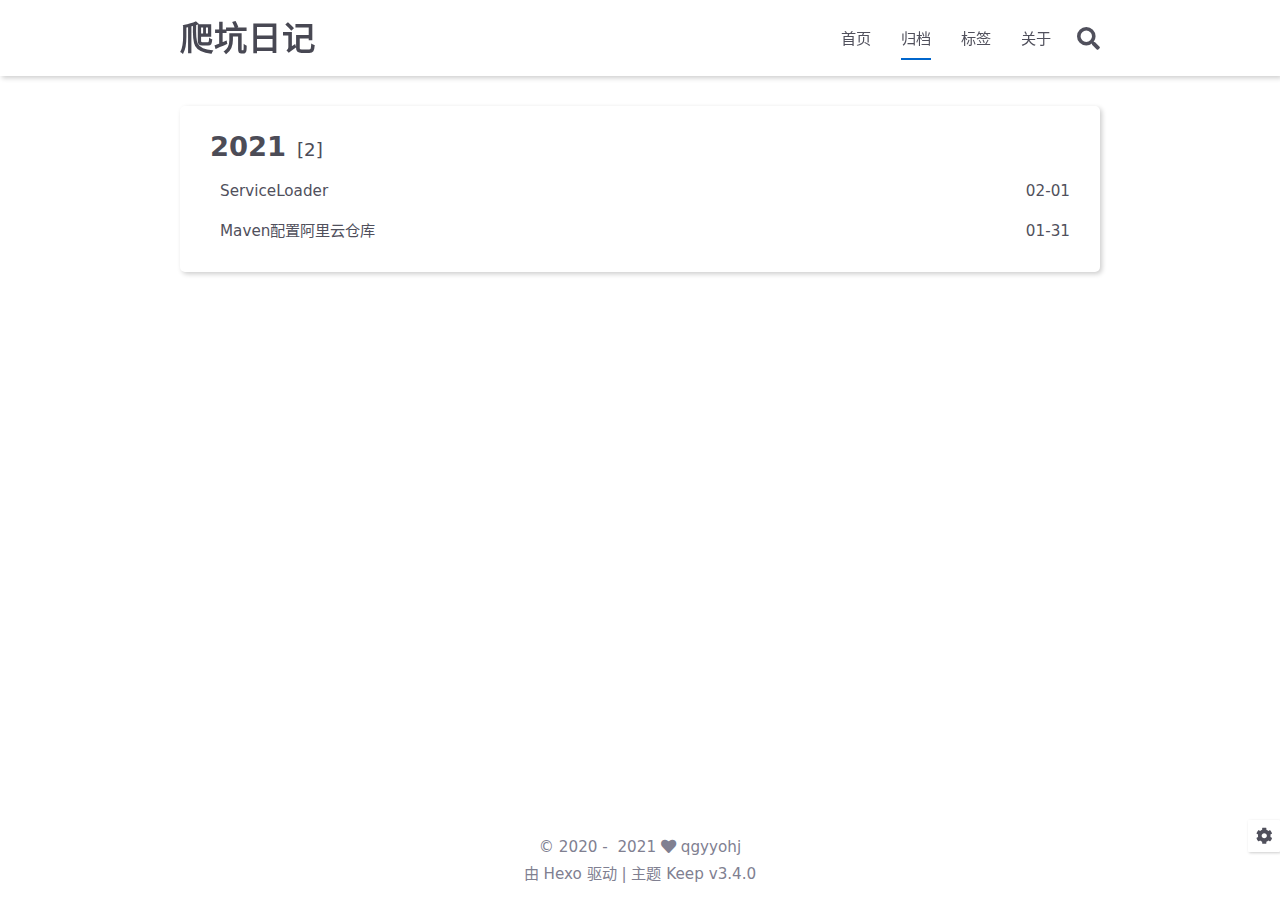
<file: archives/2021/01/index.html>
<!DOCTYPE html>
<html lang="zh-CN">
<head>
    <meta charset="utf-8">
    <meta name="viewport" content="width=device-width, initial-scale=1, maximum-scale=1">
    <meta name="keywords" content="Hexo Theme Keep">
    <meta name="description" content="Hexo Theme Keep">
    <meta name="author" content="qgyyohj">
    
    <title>
        
            归档: 2021/1 |
        
        爬坑日记
    </title>
    <link rel="stylesheet" href="/css/style.css">
    <link rel="shortcut icon" href="/images/logo.svg">
    <link rel="stylesheet" href="/css/font-awesome.min.css">
    <script id="hexo-configurations">
    let KEEP = window.KEEP || {};
    KEEP.hexo_config = {"hostname":"example.com","root":"/","language":"zh-CN","path":"search.xml"};
    KEEP.theme_config = {"toc":{"enable":true,"number":true,"expand_all":true,"init_open":false},"style":{"primary_color":"#0066CC","avatar":"/images/avatar.svg","favicon":"/images/logo.svg","article_img_align":"left","left_side_width":"260px","content_max_width":"920px","hover":{"shadow":false,"scale":false},"first_screen":{"enable":false,"background_img":"/images/bg.svg","description":"Keep writing and Keep loving."},"scroll":{"progress_bar":{"enable":false},"percent":{"enable":false}}},"local_search":{"enable":true,"preload":true,"trigger":"auto","unescape":false},"code_copy":{"enable":false,"style":"default"},"pjax":{"enable":false},"lazyload":{"enable":false},"version":"3.4.0"};
    KEEP.language_ago = {"second":"%s 秒前","minute":"%s 分钟前","hour":"%s 小时前","day":"%s 天前","week":"%s 周前","month":"%s 月前","year":"%s 年前"};
  </script>
<meta name="generator" content="Hexo 5.3.0"></head>


<body>
<div class="progress-bar-container">
    

    
</div>


<main class="page-container">

    

    <div class="page-main-content">

        <div class="page-main-content-top">
            <header class="header-wrapper">

    <div class="header-content">
        <div class="left">
            <a class="logo-title" href="/">
                爬坑日记
            </a>
        </div>

        <div class="right">
            <div class="pc">
                <ul class="menu-list">
                    
                        <li class="menu-item">
                            <a class=""
                               href="/"
                            >
                                首页
                            </a>
                        </li>
                    
                        <li class="menu-item">
                            <a class="active"
                               href="/archives"
                            >
                                归档
                            </a>
                        </li>
                    
                        <li class="menu-item">
                            <a class=""
                               href="/tags"
                            >
                                标签
                            </a>
                        </li>
                    
                        <li class="menu-item">
                            <a class=""
                               href="/about"
                            >
                                关于
                            </a>
                        </li>
                    
                    
                        <li class="menu-item search search-popup-trigger">
                            <i class="fas fa-search"></i>
                        </li>
                    
                </ul>
            </div>
            <div class="mobile">
                
                    <div class="icon-item search search-popup-trigger"><i class="fas fa-search"></i></div>
                
                <div class="icon-item menu-bar">
                    <div class="menu-bar-middle"></div>
                </div>
            </div>
        </div>
    </div>

    <div class="header-drawer">
        <ul class="drawer-menu-list">
            
                <li class="drawer-menu-item flex-center">
                    <a class=""
                       href="/">首页</a>
                </li>
            
                <li class="drawer-menu-item flex-center">
                    <a class="active"
                       href="/archives">归档</a>
                </li>
            
                <li class="drawer-menu-item flex-center">
                    <a class=""
                       href="/tags">标签</a>
                </li>
            
                <li class="drawer-menu-item flex-center">
                    <a class=""
                       href="/about">关于</a>
                </li>
            
        </ul>
    </div>

    <div class="window-mask"></div>

</header>


        </div>

        <div class="page-main-content-middle">

            <div class="main-content">

                
                    <div class="fade-in-down-animation">
    <div class="archive-container ">
        
<div class="archive-list-container">
    
        <section class="archive-item">
            <div class="archive-item-header">
                <span class="archive-year">2021</span>
                <span class="archive-year-post-count">[2]</span>
            </div>
            <ul class="article-list">
                
                    <li class="article-item">
                        <a class="article-title"
                           href="/2021/02/01/ServiceLoader/"
                        >ServiceLoader</a>
                        <span class="article-date">02-01</span>
                    </li>
                
                    <li class="article-item">
                        <a class="article-title"
                           href="/2021/01/31/Maven%E9%85%8D%E7%BD%AE%E9%98%BF%E9%87%8C%E4%BA%91%E4%BB%93%E5%BA%93/"
                        >Maven配置阿里云仓库</a>
                        <span class="article-date">01-31</span>
                    </li>
                
            </ul>
        </section>
    
</div>

    </div>
</div>

                
            </div>

        </div>

        <div class="page-main-content-bottom">
            <footer class="footer">
    <div class="info-container">
        <div class="copyright-info info-item">
            &copy;
            
              <span>2020</span>&nbsp;-&nbsp;
            
            2021&nbsp;<i class="fas fa-heart icon-animate"></i>&nbsp;<a href="/">qgyyohj</a>
        </div>
        
        <div class="theme-info info-item">
            由 <a target="_blank" href="https://hexo.io">Hexo</a> 驱动&nbsp;|&nbsp;主题&nbsp;<a class="theme-version" target="_blank" href="https://github.com/XPoet/hexo-theme-keep">Keep v3.4.0</a>
        </div>
    </div>
</footer>

        </div>
    </div>

    

    <div class="right-bottom-side-tools">
        <div class="side-tools-container">
    <ul class="side-tools-list">
        <li class="tools-item tool-font-adjust-plus flex-center">
            <i class="fas fa-search-plus"></i>
        </li>

        <li class="tools-item tool-font-adjust-minus flex-center">
            <i class="fas fa-search-minus"></i>
        </li>

        <li class="tools-item tool-expand-width flex-center">
            <i class="fas fa-arrows-alt-h"></i>
        </li>

        <li class="tools-item tool-dark-light-toggle flex-center">
            <i class="fas fa-moon"></i>
        </li>

        <!-- rss -->
        

        
            <li class="tools-item tool-scroll-to-top flex-center">
                <i class="fas fa-arrow-up"></i>
            </li>
        

        <li class="tools-item tool-scroll-to-bottom flex-center">
            <i class="fas fa-arrow-down"></i>
        </li>
    </ul>

    <ul class="exposed-tools-list">
        <li class="tools-item tool-toggle-show flex-center">
            <i class="fas fa-cog fa-spin"></i>
        </li>
        
    </ul>
</div>

    </div>

    

    <div class="image-viewer-container">
    <img src="">
</div>


    
        <div class="search-pop-overlay">
    <div class="popup search-popup">
        <div class="search-header">
          <span class="search-input-field-pre">
            <i class="fas fa-keyboard"></i>
          </span>
            <div class="search-input-container">
                <input autocomplete="off"
                       autocorrect="off"
                       autocapitalize="off"
                       placeholder="搜索..."
                       spellcheck="false"
                       type="search"
                       class="search-input"
                >
            </div>
            <span class="popup-btn-close">
                <i class="fas fa-times"></i>
            </span>
        </div>
        <div id="search-result">
            <div id="no-result">
                <i class="fas fa-spinner fa-pulse fa-5x fa-fw"></i>
            </div>
        </div>
    </div>
</div>

    

</main>



<script src="/js/utils.js"></script><script src="/js/main.js"></script><script src="/js/header-shrink.js"></script><script src="/js/back2top.js"></script><script src="/js/dark-light-toggle.js"></script>


    <script src="/js/local-search.js"></script>






<div class="post-scripts">
    
</div>



</body>
</html>
</file>
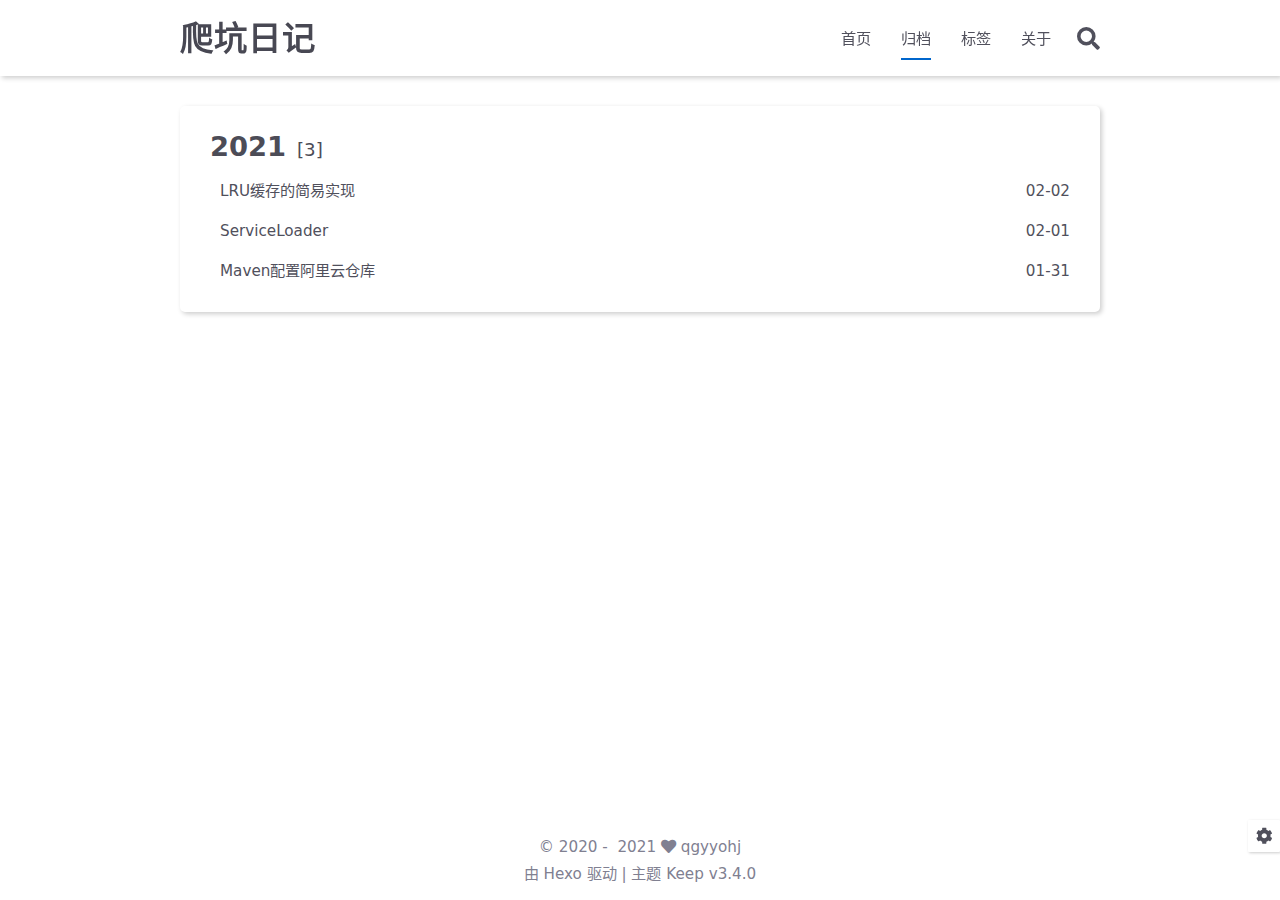
<file: archives/2021/02/index.html>
<!DOCTYPE html>
<html lang="zh-CN">
<head>
    <meta charset="utf-8">
    <meta name="viewport" content="width=device-width, initial-scale=1, maximum-scale=1">
    <meta name="keywords" content="Hexo Theme Keep">
    <meta name="description" content="Hexo Theme Keep">
    <meta name="author" content="qgyyohj">
    
    <title>
        
            归档: 2021/2 |
        
        爬坑日记
    </title>
    <link rel="stylesheet" href="/css/style.css">
    <link rel="shortcut icon" href="/images/logo.svg">
    <link rel="stylesheet" href="/css/font-awesome.min.css">
    <script id="hexo-configurations">
    let KEEP = window.KEEP || {};
    KEEP.hexo_config = {"hostname":"example.com","root":"/","language":"zh-CN","path":"search.xml"};
    KEEP.theme_config = {"toc":{"enable":true,"number":true,"expand_all":true,"init_open":false},"style":{"primary_color":"#0066CC","avatar":"/images/avatar.svg","favicon":"/images/logo.svg","article_img_align":"left","left_side_width":"260px","content_max_width":"920px","hover":{"shadow":false,"scale":false},"first_screen":{"enable":false,"background_img":"/images/bg.svg","description":"Keep writing and Keep loving."},"scroll":{"progress_bar":{"enable":false},"percent":{"enable":false}}},"local_search":{"enable":true,"preload":true,"trigger":"auto","unescape":false},"code_copy":{"enable":false,"style":"default"},"pjax":{"enable":false},"lazyload":{"enable":false},"version":"3.4.0"};
    KEEP.language_ago = {"second":"%s 秒前","minute":"%s 分钟前","hour":"%s 小时前","day":"%s 天前","week":"%s 周前","month":"%s 月前","year":"%s 年前"};
  </script>
<meta name="generator" content="Hexo 5.3.0"></head>


<body>
<div class="progress-bar-container">
    

    
</div>


<main class="page-container">

    

    <div class="page-main-content">

        <div class="page-main-content-top">
            <header class="header-wrapper">

    <div class="header-content">
        <div class="left">
            <a class="logo-title" href="/">
                爬坑日记
            </a>
        </div>

        <div class="right">
            <div class="pc">
                <ul class="menu-list">
                    
                        <li class="menu-item">
                            <a class=""
                               href="/"
                            >
                                首页
                            </a>
                        </li>
                    
                        <li class="menu-item">
                            <a class="active"
                               href="/archives"
                            >
                                归档
                            </a>
                        </li>
                    
                        <li class="menu-item">
                            <a class=""
                               href="/tags"
                            >
                                标签
                            </a>
                        </li>
                    
                        <li class="menu-item">
                            <a class=""
                               href="/about"
                            >
                                关于
                            </a>
                        </li>
                    
                    
                        <li class="menu-item search search-popup-trigger">
                            <i class="fas fa-search"></i>
                        </li>
                    
                </ul>
            </div>
            <div class="mobile">
                
                    <div class="icon-item search search-popup-trigger"><i class="fas fa-search"></i></div>
                
                <div class="icon-item menu-bar">
                    <div class="menu-bar-middle"></div>
                </div>
            </div>
        </div>
    </div>

    <div class="header-drawer">
        <ul class="drawer-menu-list">
            
                <li class="drawer-menu-item flex-center">
                    <a class=""
                       href="/">首页</a>
                </li>
            
                <li class="drawer-menu-item flex-center">
                    <a class="active"
                       href="/archives">归档</a>
                </li>
            
                <li class="drawer-menu-item flex-center">
                    <a class=""
                       href="/tags">标签</a>
                </li>
            
                <li class="drawer-menu-item flex-center">
                    <a class=""
                       href="/about">关于</a>
                </li>
            
        </ul>
    </div>

    <div class="window-mask"></div>

</header>


        </div>

        <div class="page-main-content-middle">

            <div class="main-content">

                
                    <div class="fade-in-down-animation">
    <div class="archive-container ">
        
<div class="archive-list-container">
    
        <section class="archive-item">
            <div class="archive-item-header">
                <span class="archive-year">2021</span>
                <span class="archive-year-post-count">[3]</span>
            </div>
            <ul class="article-list">
                
                    <li class="article-item">
                        <a class="article-title"
                           href="/2021/02/02/LRU%E7%BC%93%E5%AD%98%E7%9A%84%E7%AE%80%E6%98%93%E5%AE%9E%E7%8E%B0/"
                        >LRU缓存的简易实现</a>
                        <span class="article-date">02-02</span>
                    </li>
                
                    <li class="article-item">
                        <a class="article-title"
                           href="/2021/02/01/ServiceLoader/"
                        >ServiceLoader</a>
                        <span class="article-date">02-01</span>
                    </li>
                
                    <li class="article-item">
                        <a class="article-title"
                           href="/2021/01/31/Maven%E9%85%8D%E7%BD%AE%E9%98%BF%E9%87%8C%E4%BA%91%E4%BB%93%E5%BA%93/"
                        >Maven配置阿里云仓库</a>
                        <span class="article-date">01-31</span>
                    </li>
                
            </ul>
        </section>
    
</div>

    </div>
</div>

                
            </div>

        </div>

        <div class="page-main-content-bottom">
            <footer class="footer">
    <div class="info-container">
        <div class="copyright-info info-item">
            &copy;
            
              <span>2020</span>&nbsp;-&nbsp;
            
            2021&nbsp;<i class="fas fa-heart icon-animate"></i>&nbsp;<a href="/">qgyyohj</a>
        </div>
        
        <div class="theme-info info-item">
            由 <a target="_blank" href="https://hexo.io">Hexo</a> 驱动&nbsp;|&nbsp;主题&nbsp;<a class="theme-version" target="_blank" href="https://github.com/XPoet/hexo-theme-keep">Keep v3.4.0</a>
        </div>
    </div>
</footer>

        </div>
    </div>

    

    <div class="right-bottom-side-tools">
        <div class="side-tools-container">
    <ul class="side-tools-list">
        <li class="tools-item tool-font-adjust-plus flex-center">
            <i class="fas fa-search-plus"></i>
        </li>

        <li class="tools-item tool-font-adjust-minus flex-center">
            <i class="fas fa-search-minus"></i>
        </li>

        <li class="tools-item tool-expand-width flex-center">
            <i class="fas fa-arrows-alt-h"></i>
        </li>

        <li class="tools-item tool-dark-light-toggle flex-center">
            <i class="fas fa-moon"></i>
        </li>

        <!-- rss -->
        

        
            <li class="tools-item tool-scroll-to-top flex-center">
                <i class="fas fa-arrow-up"></i>
            </li>
        

        <li class="tools-item tool-scroll-to-bottom flex-center">
            <i class="fas fa-arrow-down"></i>
        </li>
    </ul>

    <ul class="exposed-tools-list">
        <li class="tools-item tool-toggle-show flex-center">
            <i class="fas fa-cog fa-spin"></i>
        </li>
        
    </ul>
</div>

    </div>

    

    <div class="image-viewer-container">
    <img src="">
</div>


    
        <div class="search-pop-overlay">
    <div class="popup search-popup">
        <div class="search-header">
          <span class="search-input-field-pre">
            <i class="fas fa-keyboard"></i>
          </span>
            <div class="search-input-container">
                <input autocomplete="off"
                       autocorrect="off"
                       autocapitalize="off"
                       placeholder="搜索..."
                       spellcheck="false"
                       type="search"
                       class="search-input"
                >
            </div>
            <span class="popup-btn-close">
                <i class="fas fa-times"></i>
            </span>
        </div>
        <div id="search-result">
            <div id="no-result">
                <i class="fas fa-spinner fa-pulse fa-5x fa-fw"></i>
            </div>
        </div>
    </div>
</div>

    

</main>



<script src="/js/utils.js"></script><script src="/js/main.js"></script><script src="/js/header-shrink.js"></script><script src="/js/back2top.js"></script><script src="/js/dark-light-toggle.js"></script>


    <script src="/js/local-search.js"></script>






<div class="post-scripts">
    
</div>



</body>
</html>
</file>
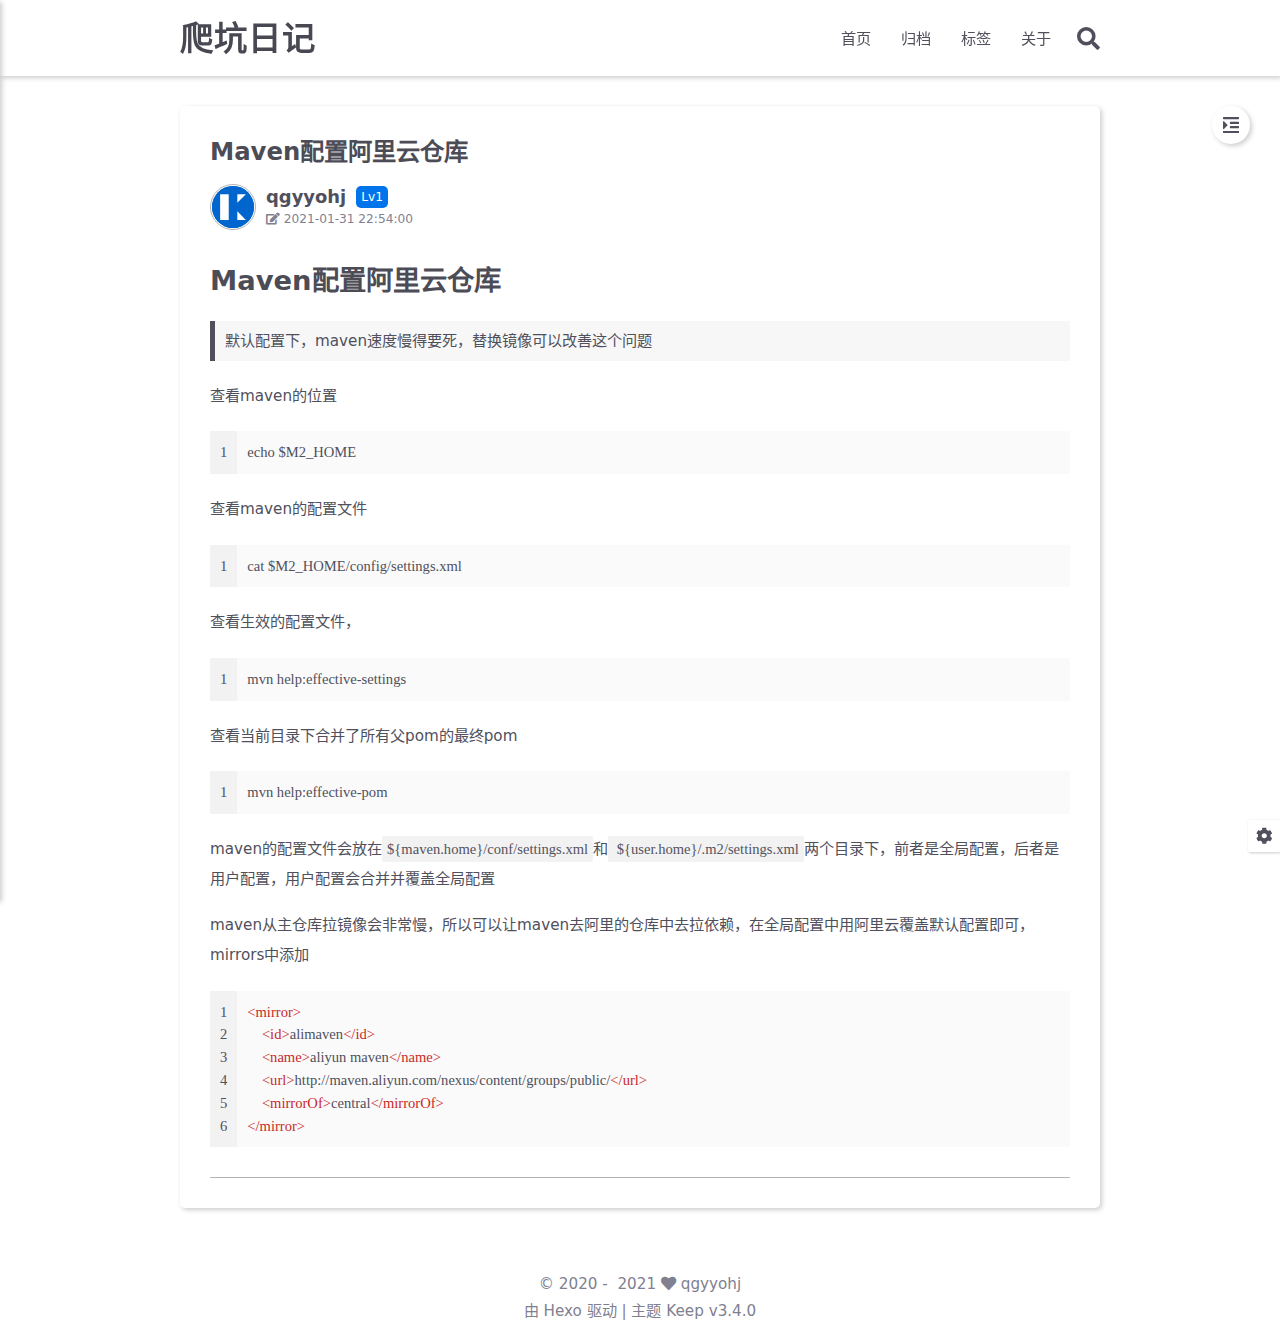
<file: 2021/01/31/Maven配置阿里云仓库/index.html>
<!DOCTYPE html>
<html lang="zh-CN">
<head>
    <meta charset="utf-8">
    <meta name="viewport" content="width=device-width, initial-scale=1, maximum-scale=1">
    <meta name="keywords" content="Hexo Theme Keep">
    <meta name="description" content="Hexo Theme Keep">
    <meta name="author" content="qgyyohj">
    
    <title>
        
            Maven配置阿里云仓库 |
        
        爬坑日记
    </title>
    <link rel="stylesheet" href="/css/style.css">
    <link rel="shortcut icon" href="/images/logo.svg">
    <link rel="stylesheet" href="/css/font-awesome.min.css">
    <script id="hexo-configurations">
    let KEEP = window.KEEP || {};
    KEEP.hexo_config = {"hostname":"example.com","root":"/","language":"zh-CN","path":"search.xml"};
    KEEP.theme_config = {"toc":{"enable":true,"number":true,"expand_all":true,"init_open":false},"style":{"primary_color":"#0066CC","avatar":"/images/avatar.svg","favicon":"/images/logo.svg","article_img_align":"left","left_side_width":"260px","content_max_width":"920px","hover":{"shadow":false,"scale":false},"first_screen":{"enable":false,"background_img":"/images/bg.svg","description":"Keep writing and Keep loving."},"scroll":{"progress_bar":{"enable":false},"percent":{"enable":false}}},"local_search":{"enable":true,"preload":true,"trigger":"auto","unescape":false},"code_copy":{"enable":false,"style":"default"},"pjax":{"enable":false},"lazyload":{"enable":false},"version":"3.4.0"};
    KEEP.language_ago = {"second":"%s 秒前","minute":"%s 分钟前","hour":"%s 小时前","day":"%s 天前","week":"%s 周前","month":"%s 月前","year":"%s 年前"};
  </script>
<meta name="generator" content="Hexo 5.3.0"></head>


<body>
<div class="progress-bar-container">
    

    
</div>


<main class="page-container">

    

    <div class="page-main-content">

        <div class="page-main-content-top">
            <header class="header-wrapper">

    <div class="header-content">
        <div class="left">
            <a class="logo-title" href="/">
                爬坑日记
            </a>
        </div>

        <div class="right">
            <div class="pc">
                <ul class="menu-list">
                    
                        <li class="menu-item">
                            <a class=""
                               href="/"
                            >
                                首页
                            </a>
                        </li>
                    
                        <li class="menu-item">
                            <a class=""
                               href="/archives"
                            >
                                归档
                            </a>
                        </li>
                    
                        <li class="menu-item">
                            <a class=""
                               href="/tags"
                            >
                                标签
                            </a>
                        </li>
                    
                        <li class="menu-item">
                            <a class=""
                               href="/about"
                            >
                                关于
                            </a>
                        </li>
                    
                    
                        <li class="menu-item search search-popup-trigger">
                            <i class="fas fa-search"></i>
                        </li>
                    
                </ul>
            </div>
            <div class="mobile">
                
                    <div class="icon-item search search-popup-trigger"><i class="fas fa-search"></i></div>
                
                <div class="icon-item menu-bar">
                    <div class="menu-bar-middle"></div>
                </div>
            </div>
        </div>
    </div>

    <div class="header-drawer">
        <ul class="drawer-menu-list">
            
                <li class="drawer-menu-item flex-center">
                    <a class=""
                       href="/">首页</a>
                </li>
            
                <li class="drawer-menu-item flex-center">
                    <a class=""
                       href="/archives">归档</a>
                </li>
            
                <li class="drawer-menu-item flex-center">
                    <a class=""
                       href="/tags">标签</a>
                </li>
            
                <li class="drawer-menu-item flex-center">
                    <a class=""
                       href="/about">关于</a>
                </li>
            
        </ul>
    </div>

    <div class="window-mask"></div>

</header>


        </div>

        <div class="page-main-content-middle">

            <div class="main-content">

                
                    <div class="fade-in-down-animation">
    <div class="article-content-container">

        <div class="article-title">
            <span class="title-hover-animation">Maven配置阿里云仓库</span>
        </div>

        
            <div class="article-header">
                <div class="avatar">
                    <img src="/images/avatar.svg">
                </div>
                <div class="info">
                    <div class="author">
                        <span class="name">qgyyohj</span>
                        
                            <span class="author-label">Lv1</span>
                        
                    </div>
                    <div class="meta-info">
                        <div class="article-meta-info">
    <span class="article-date article-meta-item">
        <i class="fas fa-edit"></i>&nbsp;2021-01-31 22:54:00
    </span>
    
    

    
    
    
    
</div>

                    </div>
                </div>
            </div>
        

        <div class="article-content markdown-body">
            <h1 id="Maven配置阿里云仓库"><a href="#Maven配置阿里云仓库" class="headerlink" title="Maven配置阿里云仓库"></a>Maven配置阿里云仓库</h1><blockquote>
<p>默认配置下，maven速度慢得要死，替换镜像可以改善这个问题</p>
</blockquote>
<p>查看maven的位置</p>
<figure class="highlight shell"><table><tr><td class="gutter"><pre><span class="line">1</span><br></pre></td><td class="code"><pre><span class="line">echo $M2_HOME</span><br></pre></td></tr></table></figure>
<p>查看maven的配置文件</p>
<figure class="highlight shell"><table><tr><td class="gutter"><pre><span class="line">1</span><br></pre></td><td class="code"><pre><span class="line">cat $M2_HOME/config/settings.xml</span><br></pre></td></tr></table></figure>
<p>查看生效的配置文件，</p>
<figure class="highlight shell"><table><tr><td class="gutter"><pre><span class="line">1</span><br></pre></td><td class="code"><pre><span class="line">mvn help:effective-settings</span><br></pre></td></tr></table></figure>
<p>查看当前目录下合并了所有父pom的最终pom</p>
<figure class="highlight shell"><table><tr><td class="gutter"><pre><span class="line">1</span><br></pre></td><td class="code"><pre><span class="line">mvn help:effective-pom</span><br></pre></td></tr></table></figure>
<p>maven的配置文件会放在<code>$&#123;maven.home&#125;/conf/settings.xml</code>和<code> $&#123;user.home&#125;/.m2/settings.xml</code>两个目录下，前者是全局配置，后者是用户配置，用户配置会合并并覆盖全局配置</p>
<p>maven从主仓库拉镜像会非常慢，所以可以让maven去阿里的仓库中去拉依赖，在全局配置中用阿里云覆盖默认配置即可，mirrors中添加</p>
<figure class="highlight xml"><table><tr><td class="gutter"><pre><span class="line">1</span><br><span class="line">2</span><br><span class="line">3</span><br><span class="line">4</span><br><span class="line">5</span><br><span class="line">6</span><br></pre></td><td class="code"><pre><span class="line"><span class="tag">&lt;<span class="name">mirror</span>&gt;</span></span><br><span class="line">    <span class="tag">&lt;<span class="name">id</span>&gt;</span>alimaven<span class="tag">&lt;/<span class="name">id</span>&gt;</span></span><br><span class="line">    <span class="tag">&lt;<span class="name">name</span>&gt;</span>aliyun maven<span class="tag">&lt;/<span class="name">name</span>&gt;</span></span><br><span class="line">    <span class="tag">&lt;<span class="name">url</span>&gt;</span>http://maven.aliyun.com/nexus/content/groups/public/<span class="tag">&lt;/<span class="name">url</span>&gt;</span></span><br><span class="line">    <span class="tag">&lt;<span class="name">mirrorOf</span>&gt;</span>central<span class="tag">&lt;/<span class="name">mirrorOf</span>&gt;</span>          </span><br><span class="line"><span class="tag">&lt;/<span class="name">mirror</span>&gt;</span></span><br></pre></td></tr></table></figure>
        </div>

        

        

        
    </div>
</div>


                
            </div>

        </div>

        <div class="page-main-content-bottom">
            <footer class="footer">
    <div class="info-container">
        <div class="copyright-info info-item">
            &copy;
            
              <span>2020</span>&nbsp;-&nbsp;
            
            2021&nbsp;<i class="fas fa-heart icon-animate"></i>&nbsp;<a href="/">qgyyohj</a>
        </div>
        
        <div class="theme-info info-item">
            由 <a target="_blank" href="https://hexo.io">Hexo</a> 驱动&nbsp;|&nbsp;主题&nbsp;<a class="theme-version" target="_blank" href="https://github.com/XPoet/hexo-theme-keep">Keep v3.4.0</a>
        </div>
    </div>
</footer>

        </div>
    </div>

    
        <div class="post-tools">
            <div class="post-tools-container">
    <ul class="tools-list">
        <!-- TOC aside toggle -->
        
            <li class="tools-item page-aside-toggle">
                <i class="fas fa-outdent"></i>
            </li>
        

        <!-- go comment -->
        
    </ul>
</div>

        </div>
    

    <div class="right-bottom-side-tools">
        <div class="side-tools-container">
    <ul class="side-tools-list">
        <li class="tools-item tool-font-adjust-plus flex-center">
            <i class="fas fa-search-plus"></i>
        </li>

        <li class="tools-item tool-font-adjust-minus flex-center">
            <i class="fas fa-search-minus"></i>
        </li>

        <li class="tools-item tool-expand-width flex-center">
            <i class="fas fa-arrows-alt-h"></i>
        </li>

        <li class="tools-item tool-dark-light-toggle flex-center">
            <i class="fas fa-moon"></i>
        </li>

        <!-- rss -->
        

        
            <li class="tools-item tool-scroll-to-top flex-center">
                <i class="fas fa-arrow-up"></i>
            </li>
        

        <li class="tools-item tool-scroll-to-bottom flex-center">
            <i class="fas fa-arrow-down"></i>
        </li>
    </ul>

    <ul class="exposed-tools-list">
        <li class="tools-item tool-toggle-show flex-center">
            <i class="fas fa-cog fa-spin"></i>
        </li>
        
    </ul>
</div>

    </div>

    
        <aside class="page-aside">
            <div class="post-toc-wrap">
    <div class="post-toc">
        <ol class="nav"><li class="nav-item nav-level-1"><a class="nav-link" href="#Maven%E9%85%8D%E7%BD%AE%E9%98%BF%E9%87%8C%E4%BA%91%E4%BB%93%E5%BA%93"><span class="nav-number">1.</span> <span class="nav-text">Maven配置阿里云仓库</span></a></li></ol>
    </div>
</div>
        </aside>
    

    <div class="image-viewer-container">
    <img src="">
</div>


    
        <div class="search-pop-overlay">
    <div class="popup search-popup">
        <div class="search-header">
          <span class="search-input-field-pre">
            <i class="fas fa-keyboard"></i>
          </span>
            <div class="search-input-container">
                <input autocomplete="off"
                       autocorrect="off"
                       autocapitalize="off"
                       placeholder="搜索..."
                       spellcheck="false"
                       type="search"
                       class="search-input"
                >
            </div>
            <span class="popup-btn-close">
                <i class="fas fa-times"></i>
            </span>
        </div>
        <div id="search-result">
            <div id="no-result">
                <i class="fas fa-spinner fa-pulse fa-5x fa-fw"></i>
            </div>
        </div>
    </div>
</div>

    

</main>



<script src="/js/utils.js"></script><script src="/js/main.js"></script><script src="/js/header-shrink.js"></script><script src="/js/back2top.js"></script><script src="/js/dark-light-toggle.js"></script>


    <script src="/js/local-search.js"></script>






<div class="post-scripts">
    
        <script src="/js/left-side-toggle.js"></script><script src="/js/libs/anime.min.js"></script><script src="/js/toc.js"></script>
    
</div>



</body>
</html>
</file>
<file: css/style.css>
:root {
  --background-color: #fff;
  --second-background-color: #f7f7f7;
  --primary-color: #06c;
  --first-text-color: #484853;
  --second-text-color: #4c4c57;
  --third-text-color: #808091;
  --fourth-text-color: #ededef;
  --default-text-color: #50505c;
  --border-color: #b3b3b3;
  --selection-color: #0075eb;
  --shadow-color: rgba(0,0,0,0.2);
  --shadow-hover-color: rgba(0,0,0,0.28);
  --scrollbar-color: #505050;
  --scroll-bar-bg-color: #e6e6e6;
  --link-color: #484853;
  --copyright-info-color: #c03;
  --avatar-background-color: #06c;
  --pjax-progress-bar-color: linear-gradient(45deg, #f10006, #ef5b00, #e59c01, #19ca05, #00cab5, #0264c8, #c303c3);
}
@media (prefers-color-scheme: light) {
  :root {
    --background-color: #fff;
    --second-background-color: #f7f7f7;
    --primary-color: #06c;
    --first-text-color: #484853;
    --second-text-color: #4c4c57;
    --third-text-color: #808091;
    --fourth-text-color: #ededef;
    --default-text-color: #50505c;
    --border-color: #b3b3b3;
    --selection-color: #0075eb;
    --shadow-color: rgba(0,0,0,0.2);
    --shadow-hover-color: rgba(0,0,0,0.28);
    --scrollbar-color: #505050;
    --scroll-bar-bg-color: #e6e6e6;
    --link-color: #484853;
    --copyright-info-color: #c03;
    --avatar-background-color: #06c;
    --pjax-progress-bar-color: linear-gradient(45deg, #f10006, #ef5b00, #e59c01, #19ca05, #00cab5, #0264c8, #c303c3);
  }
}
@media (prefers-color-scheme: dark) {
  :root {
    --background-color: #383940;
    --second-background-color: #32333a;
    --primary-color: #06c;
    --first-text-color: #d2d2d7;
    --second-text-color: #cbcbd1;
    --third-text-color: #9595a2;
    --fourth-text-color: #242429;
    --default-text-color: #bebec6;
    --border-color: #5c5e6a;
    --selection-color: #0075eb;
    --shadow-color: rgba(128,128,128,0.2);
    --shadow-hover-color: rgba(128,128,128,0.28);
    --scrollbar-color: #303030;
    --scroll-bar-bg-color: #4a4c55;
    --link-color: #c5c5cc;
    --copyright-info-color: #a30029;
    --avatar-background-color: #005cb8;
    --pjax-progress-bar-color: linear-gradient(45deg, #ea404a, #ea722f, #e9a71f, #67e559, #18ecec, #1b85f1, #ee1dee);
  }
}
.light-mode {
  --background-color: #fff;
  --second-background-color: #f7f7f7;
  --primary-color: #06c;
  --first-text-color: #484853;
  --second-text-color: #4c4c57;
  --third-text-color: #808091;
  --fourth-text-color: #ededef;
  --default-text-color: #50505c;
  --border-color: #b3b3b3;
  --selection-color: #0075eb;
  --shadow-color: rgba(0,0,0,0.2);
  --shadow-hover-color: rgba(0,0,0,0.28);
  --scrollbar-color: #505050;
  --scroll-bar-bg-color: #e6e6e6;
  --link-color: #484853;
  --copyright-info-color: #c03;
  --avatar-background-color: #06c;
  --pjax-progress-bar-color: linear-gradient(45deg, #f10006, #ef5b00, #e59c01, #19ca05, #00cab5, #0264c8, #c303c3);
}
.dark-mode {
  --background-color: #383940;
  --second-background-color: #32333a;
  --primary-color: #06c;
  --first-text-color: #d2d2d7;
  --second-text-color: #cbcbd1;
  --third-text-color: #9595a2;
  --fourth-text-color: #242429;
  --default-text-color: #bebec6;
  --border-color: #5c5e6a;
  --selection-color: #0075eb;
  --shadow-color: rgba(128,128,128,0.2);
  --shadow-hover-color: rgba(128,128,128,0.28);
  --scrollbar-color: #303030;
  --scroll-bar-bg-color: #4a4c55;
  --link-color: #c5c5cc;
  --copyright-info-color: #a30029;
  --avatar-background-color: #005cb8;
  --pjax-progress-bar-color: linear-gradient(45deg, #ea404a, #ea722f, #e9a71f, #67e559, #18ecec, #1b85f1, #ee1dee);
}
.fade-in-down-animation {
  animation-fill-mode: both;
  animation-duration: 0.8s;
  animation-name: fade-in-down;
}
.title-hover-animation {
  display: inline-block;
  position: relative;
  border-bottom: none;
  line-height: 1.3;
  vertical-align: top;
  color: var(--second-text-color);
}
.title-hover-animation::before {
  content: "";
  position: absolute;
  width: 100%;
  height: 2px;
  bottom: -4px;
  left: 0;
  background-color: var(--second-text-color);
  visibility: hidden;
  transform: scaleX(0);
  transition-property: color, background, box-shadow, border-color, visibility, transform;
  transition-delay: 0s, 0s, 0s, 0s, 0s, 0s;
  transition-duration: 0.2s, 0.2s, 0.2s, 0.2s, 0.2s, 0.2s;
  transition-timing-function: ease, ease, ease, ease, ease-in-out, ease-in-out;
}
.title-hover-animation:hover::before {
  visibility: visible;
  transform: scaleX(1);
}
@-moz-keyframes fade-in-down {
  0% {
    opacity: 0;
    transform: translateY(-20px);
  }
  100% {
    opacity: 1;
    transform: translateY(0);
  }
}
@-webkit-keyframes fade-in-down {
  0% {
    opacity: 0;
    transform: translateY(-20px);
  }
  100% {
    opacity: 1;
    transform: translateY(0);
  }
}
@-o-keyframes fade-in-down {
  0% {
    opacity: 0;
    transform: translateY(-20px);
  }
  100% {
    opacity: 1;
    transform: translateY(0);
  }
}
@keyframes fade-in-down {
  0% {
    opacity: 0;
    transform: translateY(-20px);
  }
  100% {
    opacity: 1;
    transform: translateY(0);
  }
}
@-moz-keyframes icon-animate {
  0%, 100% {
    transform: scale(1);
  }
  10%, 30% {
    transform: scale(0.88);
  }
  20%, 40%, 60%, 80% {
    transform: scale(1.08);
  }
  50%, 70% {
    transform: scale(1.08);
  }
}
@-webkit-keyframes icon-animate {
  0%, 100% {
    transform: scale(1);
  }
  10%, 30% {
    transform: scale(0.88);
  }
  20%, 40%, 60%, 80% {
    transform: scale(1.08);
  }
  50%, 70% {
    transform: scale(1.08);
  }
}
@-o-keyframes icon-animate {
  0%, 100% {
    transform: scale(1);
  }
  10%, 30% {
    transform: scale(0.88);
  }
  20%, 40%, 60%, 80% {
    transform: scale(1.08);
  }
  50%, 70% {
    transform: scale(1.08);
  }
}
@keyframes icon-animate {
  0%, 100% {
    transform: scale(1);
  }
  10%, 30% {
    transform: scale(0.88);
  }
  20%, 40%, 60%, 80% {
    transform: scale(1.08);
  }
  50%, 70% {
    transform: scale(1.08);
  }
}
* {
  transition-property: color, background, box-shadow, border-color;
  transition-delay: 0s, 0s, 0s, 0s;
  transition-duration: 0.2s, 0.2s, 0.2s, 0.2s;
  transition-timing-function: ease, ease, ease, ease;
}
*::-webkit-scrollbar {
  width: 6px;
  height: 6px;
  transition: all 0.2s ease;
}
*::-webkit-scrollbar-thumb {
  background: var(--scrollbar-color);
}
*::-webkit-scrollbar-track {
  background: var(--scroll-bar-bg-color);
}
html,
body {
  margin: 0;
  padding: 0;
  color: var(--default-text-color);
  background: var(--background-color);
  font-family: Optima-Regular, Optima, -apple-system, system-ui, Segoe UI, Roboto, Ubuntu, Cantarell, Noto Sans, sans-serif, BlinkMacSystemFont, Helvetica Neue, PingFang SC, Hiragino Sans GB, Microsoft YaHei, Arial;
  font-weight: 400;
  font-size: 15.2px;
  line-height: 22px;
}
html::-webkit-scrollbar,
body::-webkit-scrollbar {
  width: 8px;
  height: 6px;
}
@media (max-width: 780px) {
  html,
  body {
    font-size: 14.591999999999999px;
    line-height: 21.119999999999997px;
  }
}
@media (max-width: 500px) {
  html,
  body {
    font-size: 13.68px;
    line-height: 19.8px;
  }
}
::selection {
  background: var(--selection-color);
  color: #fff;
}
ul,
ol,
li {
  padding: 0;
  margin: 0;
  list-style: none;
}
a {
  text-decoration: none;
  color: var(--default-text-color);
}
a i,
a span {
  color: var(--default-text-color);
}
a:hover,
a:active {
  text-decoration: none !important;
  color: var(--primary-color);
}
a:hover i,
a:active i,
a:hover span,
a:active span {
  color: var(--primary-color);
}
img[lazyload] {
  padding: 10px;
  margin: 20px auto !important;
  cursor: not-allowed;
  pointer-events: none;
}
button {
  padding: 0;
  margin: 0;
  border: 0;
  outline: none;
  cursor: pointer;
  background: transparent;
}
.btn {
  display: inline-block;
  position: relative;
  text-align: center;
  cursor: pointer;
  white-space: nowrap;
  border-radius: 5px;
  padding: 8px 16px;
  background: var(--background-color);
  box-shadow: 2px 2px 5px var(--shadow-color);
  transition-property: color, background, box-shadow, border-color, transform;
  transition-delay: 0s, 0s, 0s, 0s, 0s;
  transition-duration: 0.2s, 0.2s, 0.2s, 0.2s, 0.2s;
  transition-timing-function: ease, ease, ease, ease, linear;
}
.btn:hover {
  color: var(--background-color);
  background: var(--primary-color);
}
.flex-center {
  display: flex;
  justify-content: center;
  align-items: center;
}
.clear {
  clear: both;
}
.markdown-body {
  font-size: 1rem;
}
.markdown-body blockquote {
  box-sizing: border-box;
  border-left: 5px solid var(--default-text-color);
  margin: 20px 0;
  color: var(--default-text-color);
  background: var(--second-background-color);
}
.markdown-body blockquote p {
  padding: 5px 5px 5px 10px;
}
.markdown-body p {
  line-height: 2;
  color: var(--default-text-color);
}
.markdown-body a {
  position: relative;
  outline: 0;
  text-decoration: none;
  overflow-wrap: break-word;
  cursor: pointer;
  border-bottom: 1px solid var(--third-text-color);
  box-sizing: border-box;
  padding-bottom: 2px;
}
.markdown-body a .fas,
.markdown-body a .far,
.markdown-body a fab {
  margin-left: 6px;
  position: relative;
  color: var(--third-text-color);
}
.markdown-body a:hover {
  text-decoration: underline;
}
.markdown-body a:hover::after {
  background: var(--primary-color);
}
.markdown-body strong {
  color: var(--default-text-color);
}
.markdown-body em {
  color: var(--default-text-color);
}
.markdown-body ul > li,
.markdown-body ol > li {
  margin-left: 16px;
  line-height: 2rem;
}
.markdown-body ul li {
  list-style: disc;
}
.markdown-body ul li ul li {
  list-style: circle;
}
.markdown-body ul li ul li ul li {
  list-style: square;
}
.markdown-body ol li {
  list-style: decimal;
}
.markdown-body ol li ol li {
  list-style: upper-alpha;
}
.markdown-body ol li ol li ol li {
  list-style: upper-roman;
}
.markdown-body li {
  color: var(--default-text-color);
}
.markdown-body h1,
.markdown-body h2,
.markdown-body h3,
.markdown-body h4,
.markdown-body h5,
.markdown-body h6 {
  color: var(--second-text-color);
  line-height: 1.5;
}
@media (max-width: 780px) {
  .markdown-body h1,
  .markdown-body h2,
  .markdown-body h3,
  .markdown-body h4,
  .markdown-body h5,
  .markdown-body h6 {
    line-height: 1.25;
  }
}
.markdown-body h1 {
  font-size: 1.8rem;
  font-weight: 600;
}
@media (max-width: 780px) {
  .markdown-body h1 {
    font-size: 1.7rem;
  }
}
.markdown-body h2 {
  font-size: 1.7rem;
  font-weight: 600;
}
@media (max-width: 780px) {
  .markdown-body h2 {
    font-size: 1.6rem;
  }
}
.markdown-body h3 {
  font-size: 1.6rem;
  font-weight: 550;
}
@media (max-width: 780px) {
  .markdown-body h3 {
    font-size: 1.5rem;
  }
}
.markdown-body h4 {
  font-size: 1.5rem;
  font-weight: 550;
}
@media (max-width: 780px) {
  .markdown-body h4 {
    font-size: 1.4rem;
  }
}
.markdown-body h5 {
  font-size: 1.28rem;
  font-weight: 500;
}
@media (max-width: 780px) {
  .markdown-body h5 {
    font-size: 1.18rem;
  }
}
.markdown-body h6 {
  font-size: 1.2rem;
  font-weight: 500;
  line-height: 1.2;
}
@media (max-width: 780px) {
  .markdown-body h6 {
    font-size: 1.1rem;
    line-height: 1.1;
  }
}
.markdown-body img {
  box-sizing: border-box;
  max-width: 100%;
  cursor: zoom-in;
  display: block;
  box-shadow: 0 0 2px var(--shadow-color);
  transition-property: color, background, box-shadow, border-color, padding, margin;
  transition-delay: 0s, 0s, 0s, 0s, 0s, 0s;
  transition-duration: 0.2s, 0.2s, 0.2s, 0.2s, 0.2s, 0.2s;
  transition-timing-function: ease, ease, ease, ease, linear, linear;
  margin: 10px 0 2px;
}
.markdown-body > table {
  border-spacing: 0;
  border-collapse: collapse;
  width: 100%;
  overflow: auto;
}
.markdown-body > table td,
.markdown-body > table th {
  padding: 0;
}
.markdown-body > table th {
  font-weight: 600;
}
.markdown-body > table td,
.markdown-body > table th {
  padding: 6px 13px;
  border: 1px solid var(--border-color);
}
.markdown-body > table tr {
  background-color: var(--background-color);
  border: 1px solid var(--fourth-text-color);
}
.markdown-body > table tr:nth-child(2n) {
  background-color: var(--second-background-color);
}
:root {
  --background-color: #fff;
  --second-background-color: #f7f7f7;
  --primary-color: #06c;
  --first-text-color: #484853;
  --second-text-color: #4c4c57;
  --third-text-color: #808091;
  --fourth-text-color: #ededef;
  --default-text-color: #50505c;
  --border-color: #b3b3b3;
  --selection-color: #0075eb;
  --shadow-color: rgba(0,0,0,0.2);
  --shadow-hover-color: rgba(0,0,0,0.28);
  --scrollbar-color: #505050;
  --scroll-bar-bg-color: #e6e6e6;
  --link-color: #484853;
  --copyright-info-color: #c03;
  --avatar-background-color: #06c;
  --pjax-progress-bar-color: linear-gradient(45deg, #f10006, #ef5b00, #e59c01, #19ca05, #00cab5, #0264c8, #c303c3);
}
@media (prefers-color-scheme: light) {
  :root {
    --background-color: #fff;
    --second-background-color: #f7f7f7;
    --primary-color: #06c;
    --first-text-color: #484853;
    --second-text-color: #4c4c57;
    --third-text-color: #808091;
    --fourth-text-color: #ededef;
    --default-text-color: #50505c;
    --border-color: #b3b3b3;
    --selection-color: #0075eb;
    --shadow-color: rgba(0,0,0,0.2);
    --shadow-hover-color: rgba(0,0,0,0.28);
    --scrollbar-color: #505050;
    --scroll-bar-bg-color: #e6e6e6;
    --link-color: #484853;
    --copyright-info-color: #c03;
    --avatar-background-color: #06c;
    --pjax-progress-bar-color: linear-gradient(45deg, #f10006, #ef5b00, #e59c01, #19ca05, #00cab5, #0264c8, #c303c3);
  }
}
@media (prefers-color-scheme: dark) {
  :root {
    --background-color: #383940;
    --second-background-color: #32333a;
    --primary-color: #06c;
    --first-text-color: #d2d2d7;
    --second-text-color: #cbcbd1;
    --third-text-color: #9595a2;
    --fourth-text-color: #242429;
    --default-text-color: #bebec6;
    --border-color: #5c5e6a;
    --selection-color: #0075eb;
    --shadow-color: rgba(128,128,128,0.2);
    --shadow-hover-color: rgba(128,128,128,0.28);
    --scrollbar-color: #303030;
    --scroll-bar-bg-color: #4a4c55;
    --link-color: #c5c5cc;
    --copyright-info-color: #a30029;
    --avatar-background-color: #005cb8;
    --pjax-progress-bar-color: linear-gradient(45deg, #ea404a, #ea722f, #e9a71f, #67e559, #18ecec, #1b85f1, #ee1dee);
  }
}
.light-mode {
  --background-color: #fff;
  --second-background-color: #f7f7f7;
  --primary-color: #06c;
  --first-text-color: #484853;
  --second-text-color: #4c4c57;
  --third-text-color: #808091;
  --fourth-text-color: #ededef;
  --default-text-color: #50505c;
  --border-color: #b3b3b3;
  --selection-color: #0075eb;
  --shadow-color: rgba(0,0,0,0.2);
  --shadow-hover-color: rgba(0,0,0,0.28);
  --scrollbar-color: #505050;
  --scroll-bar-bg-color: #e6e6e6;
  --link-color: #484853;
  --copyright-info-color: #c03;
  --avatar-background-color: #06c;
  --pjax-progress-bar-color: linear-gradient(45deg, #f10006, #ef5b00, #e59c01, #19ca05, #00cab5, #0264c8, #c303c3);
}
.dark-mode {
  --background-color: #383940;
  --second-background-color: #32333a;
  --primary-color: #06c;
  --first-text-color: #d2d2d7;
  --second-text-color: #cbcbd1;
  --third-text-color: #9595a2;
  --fourth-text-color: #242429;
  --default-text-color: #bebec6;
  --border-color: #5c5e6a;
  --selection-color: #0075eb;
  --shadow-color: rgba(128,128,128,0.2);
  --shadow-hover-color: rgba(128,128,128,0.28);
  --scrollbar-color: #303030;
  --scroll-bar-bg-color: #4a4c55;
  --link-color: #c5c5cc;
  --copyright-info-color: #a30029;
  --avatar-background-color: #005cb8;
  --pjax-progress-bar-color: linear-gradient(45deg, #ea404a, #ea722f, #e9a71f, #67e559, #18ecec, #1b85f1, #ee1dee);
}
:root {
  --code-foreground: #535360;
  --code-background: #f2f2f2;
  --highlight-background: #fafafa;
  --highlight-foreground: #535360;
  --highlight-comment: #8e908c;
  --highlight-red: #c82829;
  --highlight-orange: #f5871f;
  --highlight-yellow: #eab700;
  --highlight-green: #718c00;
  --highlight-aqua: #3e999f;
  --highlight-blue: #4271ae;
  --highlight-purple: #8959a8;
  --highlight-gutter-color: #585865;
  --highlight-gutter-bg-color: #f2f2f2;
}
@media (prefers-color-scheme: light) {
  :root {
    --code-foreground: #535360;
    --code-background: #f2f2f2;
    --highlight-background: #fafafa;
    --highlight-foreground: #535360;
    --highlight-comment: #8e908c;
    --highlight-red: #c82829;
    --highlight-orange: #f5871f;
    --highlight-yellow: #eab700;
    --highlight-green: #718c00;
    --highlight-aqua: #3e999f;
    --highlight-blue: #4271ae;
    --highlight-purple: #8959a8;
    --highlight-gutter-color: #585865;
    --highlight-gutter-bg-color: #f2f2f2;
  }
}
@media (prefers-color-scheme: dark) {
  :root {
    --code-foreground: #bfbfc7;
    --code-background: #32333a;
    --highlight-background: #34343b;
    --highlight-foreground: #bfbfc7;
    --highlight-comment: #969896;
    --highlight-red: #c66;
    --highlight-orange: #de935f;
    --highlight-yellow: #f0c674;
    --highlight-green: #b5bd68;
    --highlight-aqua: #8abeb7;
    --highlight-blue: #81a2be;
    --highlight-purple: #b294bb;
    --highlight-gutter-color: #c1c1c9;
    --highlight-gutter-bg-color: #32333a;
  }
}
.light-mode {
  --code-foreground: #535360;
  --code-background: #f2f2f2;
  --highlight-background: #fafafa;
  --highlight-foreground: #535360;
  --highlight-comment: #8e908c;
  --highlight-red: #c82829;
  --highlight-orange: #f5871f;
  --highlight-yellow: #eab700;
  --highlight-green: #718c00;
  --highlight-aqua: #3e999f;
  --highlight-blue: #4271ae;
  --highlight-purple: #8959a8;
  --highlight-gutter-color: #585865;
  --highlight-gutter-bg-color: #f2f2f2;
}
.dark-mode {
  --code-foreground: #bfbfc7;
  --code-background: #32333a;
  --highlight-background: #34343b;
  --highlight-foreground: #bfbfc7;
  --highlight-comment: #969896;
  --highlight-red: #c66;
  --highlight-orange: #de935f;
  --highlight-yellow: #f0c674;
  --highlight-green: #b5bd68;
  --highlight-aqua: #8abeb7;
  --highlight-blue: #81a2be;
  --highlight-purple: #b294bb;
  --highlight-gutter-color: #c1c1c9;
  --highlight-gutter-bg-color: #32333a;
}
pre,
.highlight {
  overflow: auto;
  margin: 20px 0;
  padding: 0;
  font-size: 0.96rem;
  line-height: 1.5rem;
  color: var(--highlight-foreground);
  background: var(--highlight-background);
}
pre,
code {
  font-family: "Source Code Pro", consolas, Menlo;
}
code {
  padding: 5px;
  word-wrap: break-word;
  border-radius: 2px;
  font-size: 0.96rem;
  color: var(--code-foreground);
  background: var(--code-background);
}
pre {
  padding: 10px;
}
pre code {
  padding: 0;
  color: var(--highlight-foreground);
  background: none;
  text-shadow: none;
}
.highlight {
  border-radius: 1px;
}
.highlight pre {
  border: none;
  margin: 0;
  padding: 10px 0;
}
.highlight table {
  margin: 0;
  width: auto;
  border: none;
  border-spacing: unset;
}
.highlight td {
  border: none;
  padding: 0;
}
.highlight figcaption {
  font-size: 1rem;
  color: var(--highlight-foreground);
  line-height: 1rem;
  margin-bottom: 1rem;
}
.highlight figcaption a {
  float: right;
  color: var(--highlight-foreground);
}
.highlight figcaption a:hover {
  border-bottom-color: var(--highlight-foreground);
}
.highlight .gutter pre {
  padding-left: 10px;
  padding-right: 10px;
  color: var(--highlight-gutter-color);
  text-align: center;
  background-color: var(--highlight-gutter-bg-color);
}
.highlight .code pre {
  width: 100%;
  padding-left: 10px;
  padding-right: 10px;
  background-color: var(--highlight-background);
}
.highlight .line {
  height: 20px;
  color: var(--default-text-color);
}
.highlight .line .attr {
  color: var(--default-text-color);
}
.highlight .line .string {
  color: var(--default-text-color);
}
.gutter {
  -webkit-user-select: none;
  -moz-user-select: none;
  -ms-user-select: none;
  user-select: none;
}
.gist table {
  width: auto;
}
.gist table td {
  border: none;
}
pre .deletion {
  background: var(--highlight-deletion);
}
pre .addition {
  background: var(--highlight-addition);
}
pre .meta {
  color: var(--highlight-purple);
}
pre .comment {
  color: var(--highlight-comment);
}
pre .variable,
pre .attribute,
pre .tag,
pre .regexp,
pre .ruby .constant,
pre .xml .tag .title,
pre .xml .pi,
pre .xml .doctype,
pre .html .doctype,
pre .css .id,
pre .css .class,
pre .css .pseudo {
  color: var(--highlight-red);
}
pre .number,
pre .preprocessor,
pre .built_in,
pre .literal,
pre .params,
pre .constant,
pre .command {
  color: var(--highlight-orange);
}
pre .ruby .class .title,
pre .css .rules .attribute,
pre .string,
pre .value,
pre .inheritance,
pre .header,
pre .ruby .symbol,
pre .xml .cdata,
pre .special,
pre .number,
pre .formula {
  color: var(--highlight-green);
}
pre .title,
pre .css .hexcolor {
  color: var(--highlight-aqua);
}
pre .function,
pre .python .decorator,
pre .python .title,
pre .ruby .function .title,
pre .ruby .title .keyword,
pre .perl .sub,
pre .javascript .title,
pre .coffeescript .title {
  color: var(--highlight-blue);
}
pre .keyword,
pre .javascript .function {
  color: var(--highlight-purple);
}
.highlight-container {
  position: relative;
}
.highlight-container:hover .copy-btn,
.highlight-container .copy-btn:focus {
  opacity: 1;
}
.copy-btn {
  cursor: pointer;
  display: inline-block;
  font-weight: bold;
  line-height: 1.8;
  opacity: 0;
  outline: 0;
  padding: 2px 6px;
  position: absolute;
  vertical-align: middle;
  white-space: nowrap;
  font-size: 1rem;
  color: var(--default-text-color);
  -moz-user-select: none;
  -ms-user-select: none;
  -webkit-user-select: none;
  user-select: none;
  transition-property: color, background, box-shadow, border-color, opacity;
  transition-delay: 0s, 0s, 0s, 0s, 0s;
  transition-duration: 0.2s, 0.2s, 0.2s, 0.2s, 0.2s;
  transition-timing-function: ease, ease, ease, ease, ease-in-out;
  background: var(--background-color);
  border: 0;
  right: 0;
  top: 0;
}
.page-container {
  position: relative;
  transition-property: color, background, box-shadow, border-color, padding-left;
  transition-delay: 0s, 0s, 0s, 0s, 0s;
  transition-duration: 0.2s, 0.2s, 0.2s, 0.2s, 0.3s;
  transition-timing-function: ease, ease, ease, ease, ease-out;
}
@media (max-width: 780px) {
  .page-container {
    padding-left: 0 !important;
  }
}
.page-container .page-main-content {
  padding-top: 76px;
  position: relative;
}
.header-shrink .page-container .page-main-content {
  padding-top: 54.72px;
}
@media (max-width: 780px) {
  .header-shrink .page-container .page-main-content {
    padding-top: 49.248px;
  }
}
@media (max-width: 500px) {
  .header-shrink .page-container .page-main-content {
    padding-top: 43.776px;
  }
}
@media (max-width: 780px) {
  .page-container .page-main-content {
    padding-top: 68.4px;
  }
}
@media (max-width: 500px) {
  .page-container .page-main-content {
    padding-top: 60.800000000000004px;
  }
}
.page-container .page-main-content .page-main-content-top {
  position: fixed;
  top: 0;
  right: 0;
  width: 100%;
  height: 76px;
  z-index: 1005;
  box-sizing: border-box;
  transition-property: color, background, box-shadow, border-color, transform, padding-left, height;
  transition-delay: 0s, 0s, 0s, 0s, 0s, 0s, 0s;
  transition-duration: 0.2s, 0.2s, 0.2s, 0.2s, 0.3s, 0.2s, 0.2s;
  transition-timing-function: ease, ease, ease, ease, ease-out, linear, ease;
}
.page-container .page-main-content .page-main-content-top.hide {
  transform: translateY(-105%);
}
.header-shrink .page-container .page-main-content .page-main-content-top {
  height: 54.72px;
}
@media (max-width: 780px) {
  .header-shrink .page-container .page-main-content .page-main-content-top {
    height: 49.248px;
  }
}
@media (max-width: 500px) {
  .header-shrink .page-container .page-main-content .page-main-content-top {
    height: 43.776px;
  }
}
@media (max-width: 780px) {
  .page-container .page-main-content .page-main-content-top {
    height: 68.4px;
    padding-left: 0 !important;
  }
}
@media (max-width: 500px) {
  .page-container .page-main-content .page-main-content-top {
    height: 60.800000000000004px;
  }
}
.page-container .page-main-content .page-main-content-middle {
  box-sizing: border-box;
  width: 100%;
  display: flex;
  justify-content: center;
  padding: 30px 0;
  background: var(--background-color);
}
@media (max-width: 780px) {
  .page-container .page-main-content .page-main-content-middle {
    padding: 24px 0;
  }
}
@media (max-width: 500px) {
  .page-container .page-main-content .page-main-content-middle {
    padding: 18px 0;
  }
}
.page-container .page-main-content .page-main-content-middle .main-content {
  position: relative;
  box-sizing: border-box;
  width: 80%;
  max-width: 920px;
  height: 100%;
}
@media (max-width: 780px) {
  .page-container .page-main-content .page-main-content-middle .main-content {
    width: 86%;
  }
}
@media (max-width: 500px) {
  .page-container .page-main-content .page-main-content-middle .main-content {
    width: 90%;
  }
}
.page-container .page-main-content .page-main-content-bottom {
  width: 100%;
}
.page-container .page-aside {
  position: fixed;
  top: 0;
  bottom: 0;
  left: -260px;
  width: 260px;
  height: 100%;
  z-index: 1006;
  overflow-y: auto;
  padding: 20px;
  box-sizing: border-box;
  background: var(--background-color);
  box-shadow: 2px 2px 5px var(--shadow-color);
  transition-property: color, background, box-shadow, border-color, left, transform;
  transition-delay: 0s, 0s, 0s, 0s, 0s, 0s;
  transition-duration: 0.2s, 0.2s, 0.2s, 0.2s, 0.3s, 0.2s;
  transition-timing-function: ease, ease, ease, ease, ease-out, linear;
}
@media (max-width: 780px) {
  .page-container .page-aside {
    left: 0 !important;
    display: none !important;
  }
}
.page-container .post-tools {
  position: fixed;
  top: 106px;
  right: 30px;
  transition-property: color, background, box-shadow, border-color, top;
  transition-delay: 0s, 0s, 0s, 0s, 0s;
  transition-duration: 0.2s, 0.2s, 0.2s, 0.2s, 0.2s;
  transition-timing-function: ease, ease, ease, ease, ease;
}
.header-shrink .page-container .post-tools {
  top: 84.72px;
}
@media (max-width: 780px) {
  .header-shrink .page-container .post-tools {
    top: 79.24799999999999px;
  }
}
@media (max-width: 500px) {
  .header-shrink .page-container .post-tools {
    top: 73.77600000000001px;
  }
}
@media (max-width: 780px) {
  .page-container .post-tools {
    top: 98.4px;
    right: 10px;
    transform: scale(0.82);
    transform-origin: right top;
  }
}
@media (max-width: 500px) {
  .page-container .post-tools {
    top: 90.80000000000001px;
    right: 5px;
    transform: scale(0.72);
  }
}
.page-container .right-bottom-side-tools {
  position: fixed;
  bottom: 5%;
  right: 0;
}
.search-pop-overlay {
  position: fixed;
  display: flex;
  height: 100%;
  width: 100%;
  left: 0;
  top: 0;
  background: rgba(0,0,0,0);
  visibility: hidden;
  z-index: 1008;
  transition-property: color, background, box-shadow, border-color, visibility, background;
  transition-delay: 0s, 0s, 0s, 0s, 0s, 0s;
  transition-duration: 0.2s, 0.2s, 0.2s, 0.2s, 0.3s, 0.3s;
  transition-timing-function: ease, ease, ease, ease, ease, ease;
}
.search-pop-overlay.active {
  visibility: visible;
  background: rgba(0,0,0,0.35);
}
.search-pop-overlay.active .search-popup {
  transform: scale(1);
}
.search-pop-overlay .search-popup {
  background: var(--background-color);
  border-radius: 5px;
  height: 80%;
  width: 70%;
  margin: auto;
  transform: scale(0);
  z-index: 1006;
  transition-property: color, background, box-shadow, border-color, transform;
  transition-delay: 0s, 0s, 0s, 0s, 0s;
  transition-duration: 0.2s, 0.2s, 0.2s, 0.2s, 0.3s;
  transition-timing-function: ease, ease, ease, ease, ease;
}
@media (max-width: 780px) {
  .search-pop-overlay .search-popup {
    width: 80%;
  }
}
@media (max-width: 500px) {
  .search-pop-overlay .search-popup {
    width: 90%;
  }
}
.search-pop-overlay .search-popup .search-header {
  background: var(--fourth-text-color);
  border-top-left-radius: 2px;
  border-top-right-radius: 2px;
  display: flex;
  padding: 10px;
}
.search-pop-overlay .search-popup .search-header .search-input-field-pre,
.search-pop-overlay .search-popup .search-header .popup-btn-close {
  font-size: 1.2rem;
  padding: 0 10px;
  display: flex;
  align-items: center;
}
.search-pop-overlay .search-popup .search-header .search-input-field-pre {
  cursor: pointer;
  color: var(--third-text-color);
}
.search-pop-overlay .search-popup .search-header .popup-btn-close {
  color: var(--default-text-color);
}
.search-pop-overlay .search-popup .search-header .search-input-container {
  flex-grow: 1;
  padding: 2px;
}
.search-pop-overlay .search-popup .search-header .search-input-container .search-input {
  background: transparent;
  border: 0;
  outline: 0;
  width: 100%;
  font-size: 1.2rem;
  color: var(--default-text-color);
}
.search-pop-overlay .search-popup .search-header .search-input-container .search-input::-webkit-search-cancel-button {
  display: none;
}
.search-pop-overlay .search-popup .search-header .popup-btn-close {
  cursor: pointer;
}
.search-pop-overlay .search-popup .search-header .popup-btn-close:hover .fas,
.search-pop-overlay .search-popup .search-header .popup-btn-close far,
.search-pop-overlay .search-popup .search-header .popup-btn-close fab {
  color: var(--first-text-color);
}
.search-pop-overlay .search-popup #search-result {
  display: flex;
  height: calc(100% - 55px);
  overflow: auto;
  padding: 5px 25px;
}
.search-pop-overlay .search-popup #search-result .search-result-list {
  width: 100%;
  height: 100%;
  font-size: 1rem;
}
.search-pop-overlay .search-popup #search-result .search-result-list li {
  border-bottom: 1px dashed var(--border-color);
  padding: 10px 0;
  margin: 10px 0;
  box-sizing: border-box;
}
.search-pop-overlay .search-popup #search-result .search-result-list li:last-child {
  border-bottom: none;
}
.search-pop-overlay .search-popup #search-result .search-result-list li .search-result-title {
  position: relative;
  font-weight: bold;
  margin-bottom: 10px;
  padding-left: 16px;
  display: flex;
  align-items: center;
}
.search-pop-overlay .search-popup #search-result .search-result-list li .search-result-title::after {
  content: '';
  position: absolute;
  width: 5px;
  height: 5px;
  border-radius: 50%;
  top: 50%;
  transform: translateY(-50%);
  left: 0;
  background: var(--default-text-color);
}
.search-pop-overlay .search-popup #search-result .search-result-list li .search-result {
  line-height: 2rem;
  margin: 0;
  padding-left: 16px;
  word-wrap: break-word;
}
.search-pop-overlay .search-popup #search-result .search-result-list li a:hover {
  color: var(--default-text-color);
}
.search-pop-overlay .search-popup #search-result .search-result-list li .search-keyword {
  border-bottom: 1px dashed var(--primary-color);
  color: var(--primary-color);
  font-weight: bold;
}
.search-pop-overlay .search-popup #search-result #no-result {
  color: var(--third-text-color);
  margin: auto;
}
.post-toc-wrap {
  width: 100%;
  font-size: 0.92rem;
  box-sizing: border-box;
}
.post-toc-wrap .post-toc ol {
  list-style: none;
  margin: 0;
  padding: 0 2px 12px 10px;
  text-align: left;
}
.post-toc-wrap .post-toc ol:last-child {
  padding-bottom: 0;
}
.post-toc-wrap .post-toc ol > ol {
  padding-left: 0;
}
.post-toc-wrap .post-toc ol a {
  transition-property: all;
}
.post-toc-wrap .post-toc .nav-item {
  line-height: 1.8;
  overflow: hidden;
  text-overflow: ellipsis;
  white-space: nowrap;
}
.post-toc-wrap .post-toc .nav .nav-child {
  display: block;
}
.post-toc-wrap .post-toc .nav .active > .nav-child {
  display: block;
}
.post-toc-wrap .post-toc .nav .active-current > .nav-child {
  display: block;
}
.post-toc-wrap .post-toc .nav .active-current > .nav-child > .nav-item {
  display: block;
}
.post-toc-wrap .post-toc .nav .nav-number,
.post-toc-wrap .post-toc .nav .nav-text {
  color: var(--default-text-color);
}
.post-toc-wrap .post-toc .nav .active > a .nav-number,
.post-toc-wrap .post-toc .nav .active > a .nav-text {
  color: var(--primary-color);
}
.post-toc-wrap .post-toc .nav .active-current > a .nav-number,
.post-toc-wrap .post-toc .nav .active-current > a .nav-text {
  color: var(--primary-color);
}
.comments-container {
  display: inline-block;
  margin-top: 30px;
  width: 100%;
}
.comments-container #comment-anchor {
  width: 100%;
  height: 10px;
}
.comments-container .comment-area-title {
  width: 100%;
  margin: 10px 0;
  font-size: 1.38rem;
  color: var(--default-text-color);
}
.comments-container .comment-area-title i {
  color: var(--default-text-color);
}
@media (max-width: 780px) {
  .comments-container .comment-area-title {
    margin: 5px 0;
    font-size: 1.2rem;
  }
}
.progress-bar-container {
  position: fixed;
  top: 0;
  left: 0;
  width: 100%;
  z-index: 1009;
}
.header-wrapper {
  width: 100%;
  height: 100%;
  box-sizing: border-box;
  display: flex;
  align-items: center;
  justify-content: center;
  background: var(--background-color);
  padding-top: 2px;
  box-shadow: 2px 2px 5px var(--shadow-color);
}
.header-wrapper .header-content {
  position: relative;
  height: 100%;
  width: 80%;
  max-width: 920px;
  display: flex;
  flex-direction: row;
  justify-content: space-between;
  align-items: center;
  z-index: 1005;
}
.header-wrapper .header-content.has-first-screen {
  max-width: 1104px;
}
@media (max-width: 780px) {
  .header-wrapper .header-content {
    width: 86%;
  }
}
@media (max-width: 500px) {
  .header-wrapper .header-content {
    width: 90%;
  }
}
.header-wrapper .header-content .left {
  display: flex;
  align-items: center;
  transition-property: color, background, box-shadow, border-color, transform;
  transition-delay: 0s, 0s, 0s, 0s, 0s;
  transition-duration: 0.2s, 0.2s, 0.2s, 0.2s, 0.2s;
  transition-timing-function: ease, ease, ease, ease, linear;
}
.header-shrink .header-wrapper .header-content .left {
  transform: scale(0.85);
  transform-origin: left;
}
.header-wrapper .header-content .left .logo-title {
  font-size: 2.2rem;
  font-weight: bold;
  letter-spacing: 1px;
  line-height: 1;
  color: var(--first-text-color);
}
@media (max-width: 780px) {
  .header-wrapper .header-content .left .logo-title {
    font-size: 1.98rem;
  }
}
@media (max-width: 500px) {
  .header-wrapper .header-content .left .logo-title {
    font-size: 1.76rem;
  }
}
.header-wrapper .header-content .right .pc .menu-list {
  display: flex;
  align-items: center;
}
@media (max-width: 780px) {
  .header-wrapper .header-content .right .pc .menu-list {
    display: none;
  }
}
.header-wrapper .header-content .right .pc .menu-list .menu-item {
  float: left;
  position: relative;
  margin-left: 30px;
  font-size: 1rem;
  cursor: pointer;
  color: var(--default-text-color);
}
.header-wrapper .header-content .right .pc .menu-list .menu-item:first-child {
  margin-left: 0;
}
.header-wrapper .header-content .right .pc .menu-list .menu-item a:hover::after,
.header-wrapper .header-content .right .pc .menu-list .menu-item .active::after {
  content: '';
  position: absolute;
  bottom: -10px;
  left: 50%;
  width: 100%;
  height: 2px;
  transform: translateX(-50%);
  background: var(--primary-color);
  transition-property: color, background, box-shadow, border-color, transform, bottom;
  transition-delay: 0s, 0s, 0s, 0s, 0s, 0s;
  transition-duration: 0.2s, 0.2s, 0.2s, 0.2s, 0.2s, 0.2s;
  transition-timing-function: ease, ease, ease, ease, linear, linear;
}
.header-shrink .header-wrapper .header-content .right .pc .menu-list .menu-item a:hover::after,
.header-shrink .header-wrapper .header-content .right .pc .menu-list .menu-item .active::after {
  bottom: -15.36px;
}
.header-wrapper .header-content .right .pc .menu-list .menu-item.search {
  font-size: 1.5rem;
  margin-left: 26px;
}
.header-wrapper .header-content .right .pc .menu-list .menu-item.search i {
  color: var(--default-text-color);
}
.header-wrapper .header-content .right .mobile {
  display: flex;
  justify-content: space-between;
  align-items: center;
}
.header-wrapper .header-content .right .mobile .icon-item {
  display: none;
  position: relative;
  cursor: pointer;
  font-size: 18px;
  margin-left: 12px;
  width: 20px;
  height: 20px;
  color: var(--default-text-color);
}
.header-wrapper .header-content .right .mobile .icon-item i {
  color: var(--default-text-color);
}
.header-wrapper .header-content .right .mobile .icon-item:first-child {
  margin-left: 0;
}
@media (max-width: 780px) {
  .header-wrapper .header-content .right .mobile .icon-item {
    display: flex;
    justify-content: center;
    align-items: center;
  }
}
.header-wrapper .header-content .right .mobile .menu-bar .menu-bar-middle {
  width: 18px;
  height: 2.5px;
  position: relative;
  background: var(--default-text-color);
}
.header-drawer-show .header-wrapper .header-content .right .mobile .menu-bar .menu-bar-middle {
  background: transparent;
}
.header-wrapper .header-content .right .mobile .menu-bar .menu-bar-middle::before,
.header-wrapper .header-content .right .mobile .menu-bar .menu-bar-middle::after {
  content: '';
  position: absolute;
  left: 0;
  width: 100%;
  height: 2.5px;
  background: var(--default-text-color);
  transition-property: color, background, box-shadow, border-color, transform;
  transition-delay: 0s, 0s, 0s, 0s, 0s;
  transition-duration: 0.2s, 0.2s, 0.2s, 0.2s, 0.38s;
  transition-timing-function: ease, ease, ease, ease, ease;
}
.header-wrapper .header-content .right .mobile .menu-bar .menu-bar-middle::before {
  top: -6px;
}
.header-drawer-show .header-wrapper .header-content .right .mobile .menu-bar .menu-bar-middle::before {
  transform: translateY(6px) rotate(45deg);
}
.header-wrapper .header-content .right .mobile .menu-bar .menu-bar-middle::after {
  bottom: -6px;
}
.header-drawer-show .header-wrapper .header-content .right .mobile .menu-bar .menu-bar-middle::after {
  transform: translateY(-6px) rotate(-45deg);
}
.header-wrapper .header-drawer {
  width: 100%;
  padding: 76px 0 20px 0;
  position: absolute;
  top: 0;
  left: 0;
  transform: scaleY(0);
  transform-origin: top;
  z-index: 1002;
  background: var(--background-color);
  transition-property: color, background, box-shadow, border-color, transform;
  transition-delay: 0s, 0s, 0s, 0s, 0s;
  transition-duration: 0.2s, 0.2s, 0.2s, 0.2s, 0.38s;
  transition-timing-function: ease, ease, ease, ease, ease;
}
.header-drawer-show .header-wrapper .header-drawer {
  transform: scaleY(1);
}
.header-wrapper .header-drawer .drawer-menu-list {
  display: flex;
  flex-direction: column;
  justify-content: flex-start;
  align-items: center;
}
.header-wrapper .header-drawer .drawer-menu-list .drawer-menu-item {
  font-size: 1rem;
  margin: 6px 0;
  height: 38px;
}
.header-wrapper .header-drawer .drawer-menu-list .drawer-menu-item a {
  padding: 6px 20px;
  border-radius: 20px;
  color: var(--default-text-color);
}
.header-wrapper .header-drawer .drawer-menu-list .drawer-menu-item a:hover {
  color: var(--second-text-color);
  border: 1px solid var(--default-text-color);
}
.header-wrapper .header-drawer .drawer-menu-list .drawer-menu-item a.active {
  border: 1px solid var(--default-text-color);
  color: var(--second-text-color);
}
.header-wrapper .window-mask {
  position: absolute;
  top: 0;
  width: 100%;
  height: 100vh;
  background: rgba(0,0,0,0.4);
  z-index: 1001;
  visibility: hidden;
  opacity: 0;
  transition-property: color, background, box-shadow, border-color, transform, opacity;
  transition-delay: 0s, 0s, 0s, 0s, 0s, 0s;
  transition-duration: 0.2s, 0.2s, 0.2s, 0.2s, 0.38s, 0.38s;
  transition-timing-function: ease, ease, ease, ease, ease, ease;
}
.header-drawer-show .header-wrapper .window-mask {
  visibility: visible;
  opacity: 1;
}
.header-drawer-show {
  overflow: hidden;
}
.post-tools-container .tools-list li {
  cursor: pointer;
  width: 38px;
  height: 38px;
  border-radius: 50%;
  font-size: 1.2rem;
  display: flex;
  align-items: center;
  justify-content: center;
  margin-bottom: 12px;
  background: var(--background-color);
  color: var(--default-text-color);
  box-shadow: 2px 2px 5px var(--shadow-color);
  transition-property: color, background, box-shadow, border-color, transform;
  transition-delay: 0s, 0s, 0s, 0s, 0s;
  transition-duration: 0.2s, 0.2s, 0.2s, 0.2s, 0.2s;
  transition-timing-function: ease, ease, ease, ease, linear;
}
.post-tools-container .tools-list li i {
  color: var(--default-text-color);
}
.post-tools-container .tools-list li:hover {
  background: var(--primary-color);
  color: var(--background-color);
}
.post-tools-container .tools-list li:hover i {
  color: var(--background-color);
}
.post-tools-container .tools-list li:last-child {
  margin-bottom: 0;
}
.post-tools-container .tools-list li.page-aside-toggle {
  display: none;
}
@media (max-width: 780px) {
  .post-tools-container .tools-list li.page-aside-toggle {
    display: none !important;
  }
}
.side-tools-container {
  position: relative;
}
.side-tools-container .tools-item {
  width: 32px;
  height: 32px;
  font-size: 1.1rem;
  margin-bottom: 3px;
  cursor: pointer;
  border-right: none;
  border-radius: 1px;
  box-shadow: 1px 1px 3px var(--shadow-color);
  color: var(--default-text-color);
  background: var(--background-color);
}
.side-tools-container .tools-item i {
  color: var(--default-text-color);
}
.side-tools-container .tools-item:hover {
  color: var(--background-color);
  background: var(--primary-color);
  box-shadow: 2px 2px 6px var(--shadow-color);
}
.side-tools-container .tools-item:hover i {
  color: var(--background-color);
}
@media (max-width: 780px) {
  .side-tools-container .tools-item {
    width: 28.8px;
    height: 28.8px;
    font-size: 0.99rem;
    margin-bottom: 2px;
  }
}
.side-tools-container .tools-item.rss a {
  border-radius: 1px;
  width: 100%;
  height: 100%;
}
.side-tools-container .tools-item.rss a:hover {
  color: var(--background-color);
  background: var(--primary-color);
  box-shadow: 2px 2px 6px var(--shadow-color);
}
.side-tools-container .side-tools-list {
  opacity: 0;
  transform: translateX(100%);
  transition-property: color, background, box-shadow, border-color, transform, opacity;
  transition-delay: 0s, 0s, 0s, 0s, 0s, 0s;
  transition-duration: 0.2s, 0.2s, 0.2s, 0.2s, 0.2s, 0.2s;
  transition-timing-function: ease, ease, ease, ease, linear, linear;
}
@media (max-width: 780px) {
  .side-tools-container .side-tools-list .tool-expand-width {
    display: none;
  }
}
.side-tools-container .side-tools-list.show {
  opacity: 1;
  transform: translateX(0);
}
.archive-list-container .archive-item {
  margin-bottom: 30px;
}
.archive-list-container .archive-item:last-child {
  margin-bottom: 0;
}
.archive-list-container .archive-item .archive-item-header {
  margin-bottom: 10px;
}
.archive-list-container .archive-item .archive-item-header .archive-year {
  font-size: 1.8rem;
  color: var(--second-text-color);
  font-weight: 600;
  margin-right: 6px;
}
@media (max-width: 780px) {
  .archive-list-container .archive-item .archive-item-header .archive-year {
    font-size: 1.6rem;
  }
}
.archive-list-container .archive-item .archive-item-header .archive-year-post-count {
  font-size: 1.2rem;
  font-weight: 500;
  color: var(--second-text-color);
}
@media (max-width: 780px) {
  .archive-list-container .archive-item .archive-item-header .archive-year-post-count {
    font-size: 1.08rem;
  }
}
.archive-list-container .archive-item .article-list {
  padding-left: 10px;
}
@media (max-width: 780px) {
  .archive-list-container .archive-item .article-list {
    padding-left: 0;
  }
}
.archive-list-container .archive-item .article-list .article-item {
  font-size: 1rem;
  margin-top: 18px;
}
@media (max-width: 780px) {
  .archive-list-container .archive-item .article-list .article-item {
    margin-top: 16px;
  }
}
@media (max-width: 500px) {
  .archive-list-container .archive-item .article-list .article-item {
    margin-top: 14px;
  }
}
.archive-list-container .archive-item .article-list .article-item:hover a.article-title,
.archive-list-container .archive-item .article-list .article-item:hover .article-date {
  color: var(--primary-color);
}
.archive-list-container .archive-item .article-list .article-item a.article-title {
  color: var(--default-text-color);
}
.archive-list-container .archive-item .article-list .article-item .article-date {
  font-size: 1rem;
  float: right;
}
.footer {
  font-size: 1rem;
  color: var(--third-text-color);
}
.footer a {
  color: var(--third-text-color);
}
.footer a:hover {
  color: var(--primary-color);
}
.footer .info-container {
  padding-bottom: 10px;
  text-align: center;
}
.footer .info-item {
  margin: 5px 0;
}
.footer .icon-animate {
  animation: icon-animate 1.2s ease-in-out infinite;
}
.paginator {
  font-size: 1rem;
  margin-top: 30px;
}
.paginator a.prev {
  float: left;
}
.paginator a.next {
  float: right;
}
.empty-page-container {
  padding: 30px;
  border-radius: 5px;
  box-sizing: border-box;
  background: var(--background-color);
  margin-bottom: 30px;
  box-shadow: 2px 2px 5px var(--shadow-color);
}
@media (max-width: 780px) {
  .empty-page-container {
    margin-bottom: 24px;
  }
}
@media (max-width: 500px) {
  .empty-page-container {
    margin-bottom: 18px;
  }
}
@media (max-width: 780px) {
  .empty-page-container {
    padding: 24px;
    border-radius: 4px;
  }
}
@media (max-width: 500px) {
  .empty-page-container {
    padding: 18px;
    border-radius: 3px;
  }
}
.empty-page-container .empty-page-content {
  color: var(--default-text-color);
}
.empty-page-container .empty-page-content h1:first-child,
.empty-page-container .empty-page-content h2:first-child,
.empty-page-container .empty-page-content h3:first-child,
.empty-page-container .empty-page-content h4:first-child,
.empty-page-container .empty-page-content h5:first-child,
.empty-page-container .empty-page-content h6:first-child {
  margin-top: 0;
}
.first-screen-container {
  position: relative;
  box-sizing: border-box;
  width: 100%;
  overflow: hidden;
  background: url("/images/bg.svg") center center/cover no-repeat;
  background-position-y: 76px;
}
@media (max-width: 780px) {
  .first-screen-container {
    background-position-y: 68.4px;
  }
}
@media (max-width: 500px) {
  .first-screen-container {
    background-position-y: 60.800000000000004px;
  }
}
.first-screen-container .content {
  position: relative;
  box-sizing: border-box;
  width: 80%;
  height: 90%;
}
.first-screen-container .content .description {
  font-weight: bold;
  font-size: 2rem;
  line-height: 1.8;
  text-align: center;
  color: var(--default-text-color);
}
@media (max-width: 780px) {
  .first-screen-container .content .description {
    font-size: 1.8rem;
  }
}
.first-screen-container .content .s-icon-list {
  position: absolute;
  bottom: 0;
  font-size: 1.6rem;
  text-align: center;
}
@media (max-width: 780px) {
  .first-screen-container .content .s-icon-list {
    font-size: 1.44rem;
  }
}
.first-screen-container .content .s-icon-list .s-icon-item {
  margin-right: 20px;
  cursor: pointer;
  line-height: 2;
}
.first-screen-container .content .s-icon-list .s-icon-item:last-child {
  margin-right: 0;
}
.image-viewer-container {
  position: fixed;
  left: 0;
  top: 0;
  width: 100%;
  height: 100%;
  display: flex;
  align-items: center;
  justify-content: center;
  background: rgba(0,0,0,0);
  visibility: hidden;
  z-index: 1008;
  padding: 6%;
  box-sizing: border-box;
  transition-property: color, background, box-shadow, border-color, visibility, background;
  transition-delay: 0s, 0s, 0s, 0s, 0s, 0s;
  transition-duration: 0.2s, 0.2s, 0.2s, 0.2s, 0.3s, 0.3s;
  transition-timing-function: ease, ease, ease, ease, ease, ease;
}
.image-viewer-container.active {
  background: rgba(0,0,0,0.5);
  visibility: visible;
}
.image-viewer-container.active img {
  cursor: zoom-out;
  transform: scale(1);
  padding: 2px;
  background: var(--background-color);
}
.image-viewer-container img {
  max-width: 100%;
  max-height: 100%;
  transform: scale(0);
  transition-property: color, background, box-shadow, border-color, transform;
  transition-delay: 0s, 0s, 0s, 0s, 0s;
  transition-duration: 0.2s, 0.2s, 0.2s, 0.2s, 0.3s;
  transition-timing-function: ease, ease, ease, ease, ease;
}
.category-list-container {
  padding: 30px;
  border-radius: 5px;
  box-sizing: border-box;
  background: var(--background-color);
  box-shadow: 2px 2px 5px var(--shadow-color);
}
@media (max-width: 780px) {
  .category-list-container {
    padding: 24px;
    border-radius: 4px;
  }
}
@media (max-width: 500px) {
  .category-list-container {
    padding: 18px;
    border-radius: 3px;
  }
}
.category-list-container .category-list-content .all-category-list li.all-category-list-item {
  font-size: 1rem;
  margin-bottom: 15px;
}
.category-list-container .category-list-content .all-category-list li.all-category-list-item:last-child {
  margin-bottom: 0;
}
.category-list-container .category-list-content .all-category-list li.all-category-list-item span.all-category-list-count {
  float: right;
  color: var(--default-text-color);
}
.category-list-container .category-list-content .all-category-list li.all-category-list-item span.all-category-list-count::before {
  content: '[';
}
.category-list-container .category-list-content .all-category-list li.all-category-list-item span.all-category-list-count::after {
  content: ']';
}
.category-list-container .category-list-content .all-category-list li.all-category-list-item ul.all-category-list-child {
  margin-left: 10px;
  margin-top: 15px;
}
.category-list-container .category-list-content .all-category-list li.all-category-list-item ul.all-category-list-child li {
  margin-bottom: 10px;
}
.category-list-container .category-list-content .all-category-list li.all-category-list-item ul.all-category-list-child li::before {
  content: '- ';
}
.category-list-container .category-list-content .all-category-list li.all-category-list-item ul.all-category-list-child li:last-child {
  margin-bottom: 0;
}
.article-meta-info {
  font-size: 0.8rem;
  color: var(--third-text-color);
}
.article-meta-info .article-meta-item {
  margin-right: 10px;
}
.article-meta-info .article-meta-item:last-child {
  margin-right: 0;
}
.article-meta-info .article-tags,
.article-meta-info .article-categories {
  display: inline;
}
.article-meta-info .article-tags ul,
.article-meta-info .article-categories ul,
.article-meta-info .article-tags li,
.article-meta-info .article-categories li {
  display: inline;
}
.article-meta-info .article-tags a,
.article-meta-info .article-categories a {
  color: var(--third-text-color);
}
.article-meta-info .article-tags a:hover,
.article-meta-info .article-categories a:hover {
  color: var(--primary-color);
}
@media (max-width: 500px) {
  .article-meta-info .article-wordcount,
  .article-meta-info .article-tags {
    display: none;
  }
}
@media (max-width: 780px) {
  .article-meta-info .article-min2read,
  .article-meta-info .article-categories {
    display: none;
  }
}
.article-copyright-info-container {
  position: relative;
  width: 100%;
  box-sizing: border-box;
  padding: 10px 6px;
  font-size: 1rem;
  background: var(--second-background-color);
}
.article-copyright-info-container::after {
  position: absolute;
  top: 0;
  left: 0;
  content: '';
  width: 6px;
  height: 100%;
  background: var(--copyright-info-color);
}
.article-copyright-info-container ul {
  margin-left: 10px;
}
.article-copyright-info-container ul li {
  margin-bottom: 5px;
  overflow: hidden;
  text-overflow: ellipsis;
  white-space: nowrap;
  color: var(--default-text-color);
}
.article-copyright-info-container ul li .license {
  font-weight: bold;
}
.article-copyright-info-container ul li:last-child {
  margin-bottom: 0;
}
.home-content-container {
  background: var(--background-color);
}
.home-content-container .home-article-list .home-article-item {
  position: relative;
  padding: 28px;
  border-radius: 5px;
  box-sizing: border-box;
  background: var(--background-color);
  margin-bottom: 38px;
  box-shadow: 2px 2px 5px var(--shadow-color);
  transition-property: color, background, box-shadow, border-color, transform;
  transition-delay: 0s, 0s, 0s, 0s, 0s;
  transition-duration: 0.2s, 0.2s, 0.2s, 0.2s, 0.2s;
  transition-timing-function: ease, ease, ease, ease, linear;
}
@media (max-width: 780px) {
  .home-content-container .home-article-list .home-article-item {
    margin-bottom: 30.400000000000002px;
  }
}
@media (max-width: 500px) {
  .home-content-container .home-article-list .home-article-item {
    margin-bottom: 22.8px;
  }
}
@media (max-width: 780px) {
  .home-content-container .home-article-list .home-article-item {
    padding: 22.400000000000002px;
    border-radius: 4px;
  }
}
@media (max-width: 500px) {
  .home-content-container .home-article-list .home-article-item {
    padding: 16.8px;
    border-radius: 3px;
  }
}
.home-content-container .home-article-list .home-article-item .top-icon {
  position: absolute;
  top: 10px;
  right: 12px;
  font-size: 1.2rem;
  transform: rotate(45deg);
  color: var(--third-text-color);
}
@media (max-width: 780px) {
  .home-content-container .home-article-list .home-article-item .top-icon {
    font-size: 1.16rem;
  }
}
.home-content-container .home-article-list .home-article-item .home-article-title {
  position: relative;
  font-weight: 600;
  font-size: 1.4rem;
  line-height: 1.5;
  color: var(--second-text-color);
  margin: 0;
}
@media (max-width: 780px) {
  .home-content-container .home-article-list .home-article-item .home-article-title {
    font-size: 1.3rem;
  }
}
@media (max-width: 500px) {
  .home-content-container .home-article-list .home-article-item .home-article-title {
    font-size: 1.2rem;
  }
}
.home-content-container .home-article-list .home-article-item .home-article-content {
  word-wrap: break-word;
  text-align: justify;
  margin: 20px 0;
  color: var(--default-text-color);
}
.home-content-container .home-article-list .home-article-item .home-article-meta-info-container {
  display: flex;
  justify-content: space-between;
  align-items: center;
  font-size: 0.92rem;
  color: var(--third-text-color);
}
.home-content-container .home-article-list .home-article-item .home-article-meta-info-container .home-article-meta-info {
  letter-spacing: 0.5px;
}
.home-content-container .home-article-list .home-article-item .home-article-meta-info-container .home-article-meta-info span {
  margin-right: 10px;
}
.home-content-container .home-article-list .home-article-item .home-article-meta-info-container .home-article-meta-info span:last-child {
  margin-right: 0;
}
.home-content-container .home-article-list .home-article-item .home-article-meta-info-container .home-article-meta-info span ul,
.home-content-container .home-article-list .home-article-item .home-article-meta-info-container .home-article-meta-info span li {
  display: inline;
}
@media (max-width: 500px) {
  .home-content-container .home-article-list .home-article-item .home-article-meta-info-container .home-article-meta-info .home-article-category {
    display: none;
  }
}
@media (max-width: 780px) {
  .home-content-container .home-article-list .home-article-item .home-article-meta-info-container .home-article-meta-info .home-article-tag {
    display: none;
  }
}
.home-content-container .home-article-list .home-article-item .home-article-meta-info-container hr {
  border: none;
  flex: 1;
  height: 1px;
  background: var(--border-color);
  margin: 0 10px;
}
.home-content-container .home-article-list .home-article-item .home-article-meta-info-container a {
  color: var(--third-text-color);
}
.home-content-container .home-article-list .home-article-item .home-article-meta-info-container a:hover {
  color: var(--primary-color);
}
.archive-container {
  padding: 30px;
  border-radius: 5px;
  box-sizing: border-box;
  background: var(--background-color);
  margin-bottom: 30px;
  box-shadow: 2px 2px 5px var(--shadow-color);
}
@media (max-width: 780px) {
  .archive-container {
    margin-bottom: 24px;
  }
}
@media (max-width: 500px) {
  .archive-container {
    margin-bottom: 18px;
  }
}
@media (max-width: 780px) {
  .archive-container {
    padding: 24px;
    border-radius: 4px;
  }
}
@media (max-width: 500px) {
  .archive-container {
    padding: 18px;
    border-radius: 3px;
  }
}
.article-content-container {
  padding: 30px;
  border-radius: 5px;
  box-sizing: border-box;
  background: var(--background-color);
  margin-bottom: 30px;
  box-shadow: 2px 2px 5px var(--shadow-color);
}
@media (max-width: 780px) {
  .article-content-container {
    margin-bottom: 24px;
  }
}
@media (max-width: 500px) {
  .article-content-container {
    margin-bottom: 18px;
  }
}
@media (max-width: 780px) {
  .article-content-container {
    padding: 24px;
    border-radius: 4px;
  }
}
@media (max-width: 500px) {
  .article-content-container {
    padding: 18px;
    border-radius: 3px;
  }
}
.article-content-container .article-title {
  color: var(--second-text-color);
  font-weight: 600;
  font-size: 1.6rem;
}
@media (max-width: 780px) {
  .article-content-container .article-title {
    font-size: 1.44rem;
  }
}
@media (max-width: 500px) {
  .article-content-container .article-title {
    font-size: 1.28rem;
  }
}
.article-content-container .article-header {
  position: relative;
  padding-left: 46px;
  width: 100%;
  height: 46px;
  box-sizing: border-box;
}
.article-content-container .article-header .avatar {
  position: absolute;
  top: 0;
  left: 0;
  width: 46px;
  height: 46px;
  padding: 1px;
  box-sizing: border-box;
  border: 1px solid var(--border-color);
  border-radius: 50%;
}
.article-content-container .article-header .avatar img {
  border-radius: 50%;
  width: 100%;
  height: 100%;
  background: var(--avatar-background-color);
}
.article-content-container .article-header .info {
  padding: 2px 0;
  margin-left: 10px;
  box-sizing: border-box;
  display: flex;
  flex-direction: column;
  justify-content: space-between;
  width: 100%;
  height: 100%;
}
.article-content-container .article-header .info .author {
  font-weight: 600;
  font-size: 1.18rem;
  display: flex;
  align-items: center;
}
.article-content-container .article-header .info .author .name {
  color: var(--default-text-color);
}
.article-content-container .article-header .info .author .author-label {
  margin-left: 10px;
  font-size: 0.8rem;
  font-weight: 500;
  padding: 0 5px;
  border-radius: 5px;
  color: #fff;
  background: var(--selection-color);
}
.article-content-container .article-header,
.article-content-container .article-header-meta-info {
  margin-top: 16px;
}
@media (max-width: 780px) {
  .article-content-container .article-header,
  .article-content-container .article-header-meta-info {
    transform: scale(0.9);
    transform-origin: left top;
  }
}
.article-content-container .article-content {
  margin-top: 30px;
  padding-bottom: 10px;
  word-wrap: break-word;
  border-bottom: 1px solid var(--border-color);
  color: var(--default-text-color);
}
.article-content-container .post-copyright-info {
  margin-top: 30px;
  width: 100%;
}
.article-content-container .article-nav {
  height: 40px;
  margin-top: 30px;
}
.article-content-container .article-nav .article-prev,
.article-content-container .article-nav .article-next {
  max-width: 220px;
  height: 100%;
  box-sizing: border-box;
  padding: 10px;
  border-radius: 5px;
  box-sizing: border-box;
  background: var(--background-color);
  box-shadow: 2px 2px 5px var(--shadow-color);
  transition-property: color, background, box-shadow, border-color, transform;
  transition-delay: 0s, 0s, 0s, 0s, 0s;
  transition-duration: 0.2s, 0.2s, 0.2s, 0.2s, 0.2s;
  transition-timing-function: ease, ease, ease, ease, linear;
}
@media (max-width: 780px) {
  .article-content-container .article-nav .article-prev,
  .article-content-container .article-nav .article-next {
    padding: 8px;
    border-radius: 4px;
  }
}
@media (max-width: 500px) {
  .article-content-container .article-nav .article-prev,
  .article-content-container .article-nav .article-next {
    padding: 6px;
    border-radius: 3px;
  }
}
.article-content-container .article-nav .article-prev a,
.article-content-container .article-nav .article-next a {
  position: relative;
  display: block;
  width: 100%;
  height: 100%;
  box-sizing: border-box;
}
.article-content-container .article-nav .article-prev a.prev,
.article-content-container .article-nav .article-next a.prev {
  padding-left: 16px;
}
.article-content-container .article-nav .article-prev a.next,
.article-content-container .article-nav .article-next a.next {
  padding-right: 16px;
}
.article-content-container .article-nav .article-prev a .arrow-icon,
.article-content-container .article-nav .article-next a .arrow-icon {
  position: absolute;
  top: 0;
  height: 100%;
  width: 16px;
}
.article-content-container .article-nav .article-prev a .arrow-icon.left,
.article-content-container .article-nav .article-next a .arrow-icon.left {
  left: 0;
}
.article-content-container .article-nav .article-prev a .arrow-icon.right,
.article-content-container .article-nav .article-next a .arrow-icon.right {
  right: 0;
}
.article-content-container .article-nav .article-prev a .title,
.article-content-container .article-nav .article-next a .title {
  width: 100%;
  height: 100%;
}
.article-content-container .article-nav .article-prev {
  float: left;
}
.article-content-container .article-nav .article-next {
  float: right;
}
.article-content-container .article-nav .post-nav-item {
  display: none;
}
@media (max-width: 780px) {
  .article-content-container .article-nav .post-nav-item {
    display: inline-block;
  }
}
.article-content-container .article-nav .post-nav-title-item {
  overflow: hidden;
  text-overflow: ellipsis;
  white-space: nowrap;
}
@media (max-width: 780px) {
  .article-content-container .article-nav .post-nav-title-item {
    display: none;
  }
}
.category-container {
  padding: 30px;
  border-radius: 5px;
  box-sizing: border-box;
  background: var(--background-color);
  margin-bottom: 30px;
  box-shadow: 2px 2px 5px var(--shadow-color);
}
@media (max-width: 780px) {
  .category-container {
    margin-bottom: 24px;
  }
}
@media (max-width: 500px) {
  .category-container {
    margin-bottom: 18px;
  }
}
@media (max-width: 780px) {
  .category-container {
    padding: 24px;
    border-radius: 4px;
  }
}
@media (max-width: 500px) {
  .category-container {
    padding: 18px;
    border-radius: 3px;
  }
}
.category-container .category-name {
  color: var(--second-text-color);
  font-size: 1.6rem;
  font-weight: 600;
  padding-bottom: 20px;
  margin-bottom: 30px;
  border-bottom: 1px solid var(--border-color);
}
.category-container .category-name i {
  color: var(--second-text-color);
}
@media (max-width: 780px) {
  .category-container .category-name {
    font-size: 1.44rem;
  }
}
@media (max-width: 500px) {
  .category-container .category-name {
    font-size: 1.28rem;
  }
}
.tag-container {
  padding: 30px;
  border-radius: 5px;
  box-sizing: border-box;
  background: var(--background-color);
  margin-bottom: 30px;
  box-shadow: 2px 2px 5px var(--shadow-color);
}
@media (max-width: 780px) {
  .tag-container {
    margin-bottom: 24px;
  }
}
@media (max-width: 500px) {
  .tag-container {
    margin-bottom: 18px;
  }
}
@media (max-width: 780px) {
  .tag-container {
    padding: 24px;
    border-radius: 4px;
  }
}
@media (max-width: 500px) {
  .tag-container {
    padding: 18px;
    border-radius: 3px;
  }
}
.tag-container .tag-name {
  color: var(--second-text-color);
  font-size: 1.6rem;
  font-weight: 600;
  padding-bottom: 20px;
  margin-bottom: 30px;
  border-bottom: 1px solid var(--border-color);
}
.tag-container .tag-name i {
  color: var(--second-text-color);
}
@media (max-width: 780px) {
  .tag-container .tag-name {
    font-size: 1.44rem;
  }
}
@media (max-width: 500px) {
  .tag-container .tag-name {
    font-size: 1.28rem;
  }
}
.tagcloud-container {
  padding: 20px;
  border-radius: 5px;
  box-sizing: border-box;
  background: var(--background-color);
  box-shadow: 2px 2px 5px var(--shadow-color);
}
@media (max-width: 780px) {
  .tagcloud-container {
    padding: 16px;
    border-radius: 4px;
  }
}
@media (max-width: 500px) {
  .tagcloud-container {
    padding: 12px;
    border-radius: 3px;
  }
}
.tagcloud-container .tagcloud-content {
  text-align: justify;
}
.tagcloud-container .tagcloud-content a {
  padding: 10px 8px;
  display: inline-block;
  box-sizing: border-box;
}
</file>
